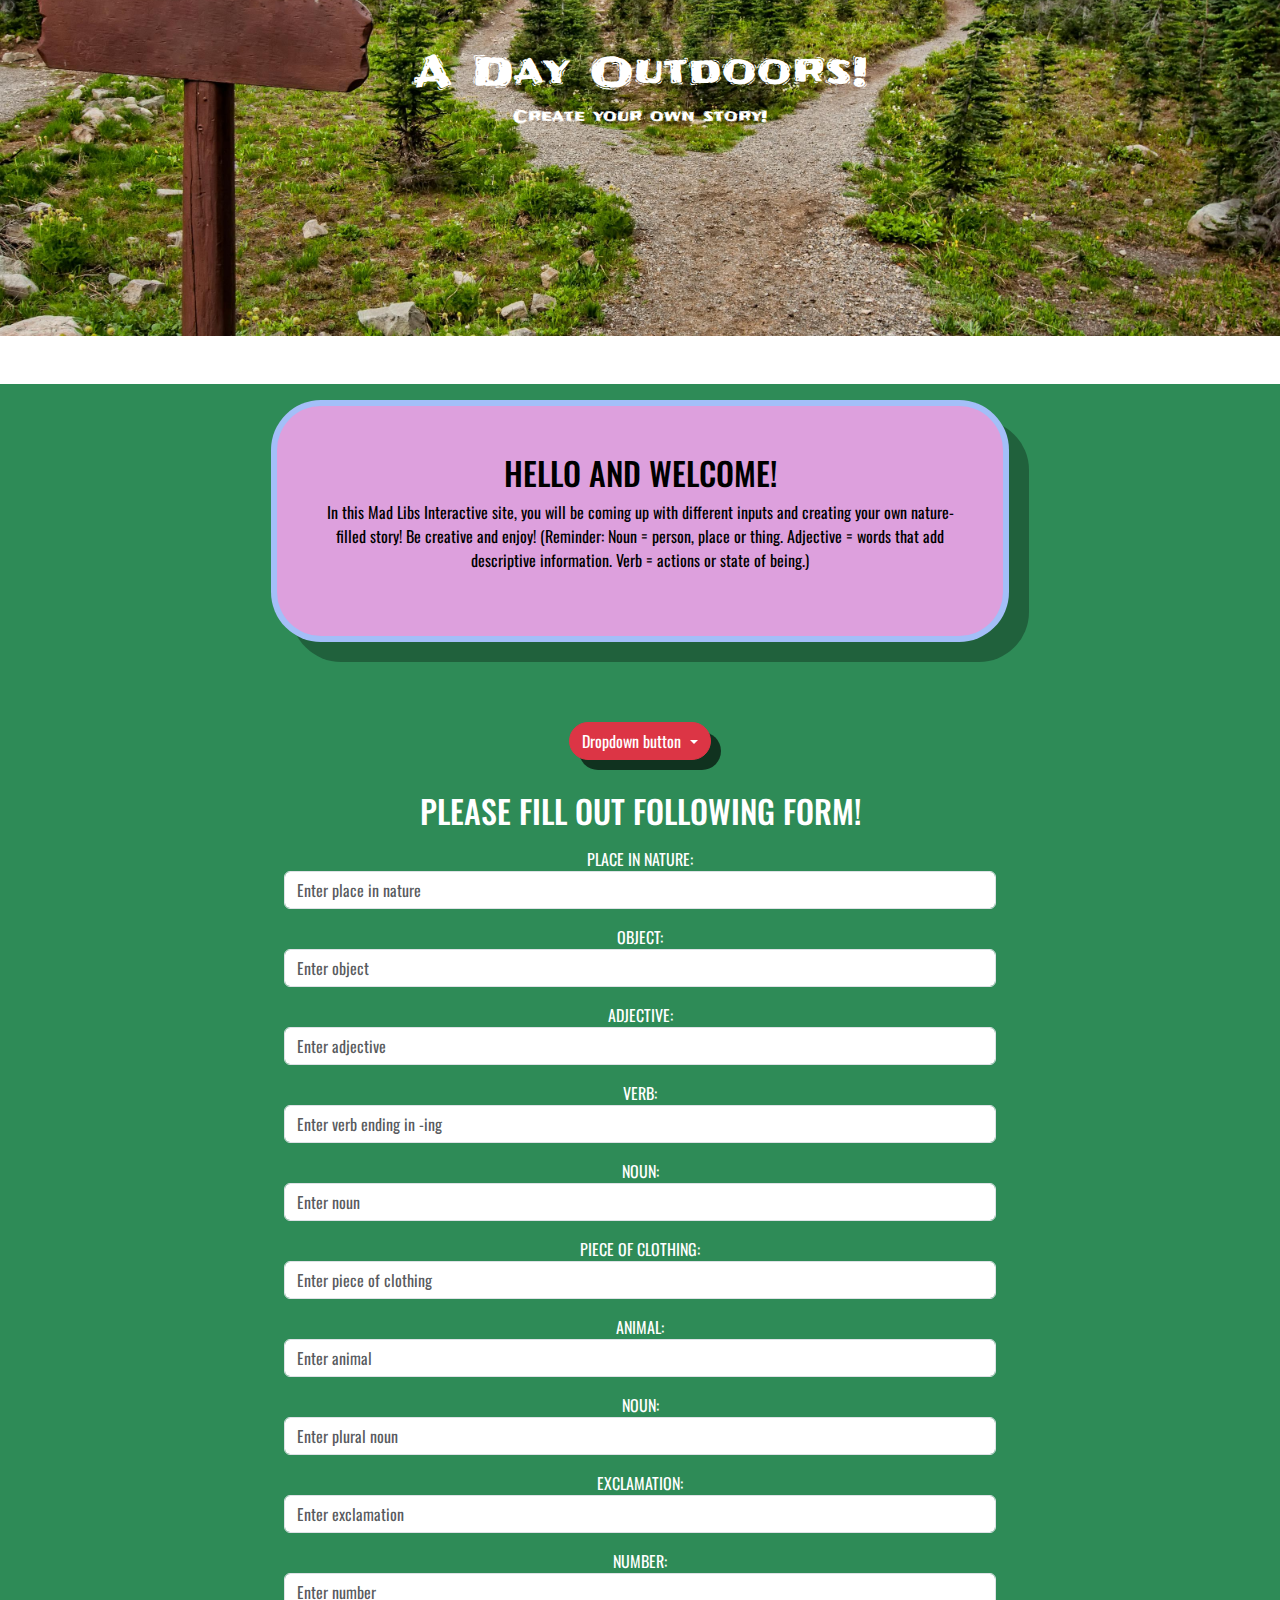
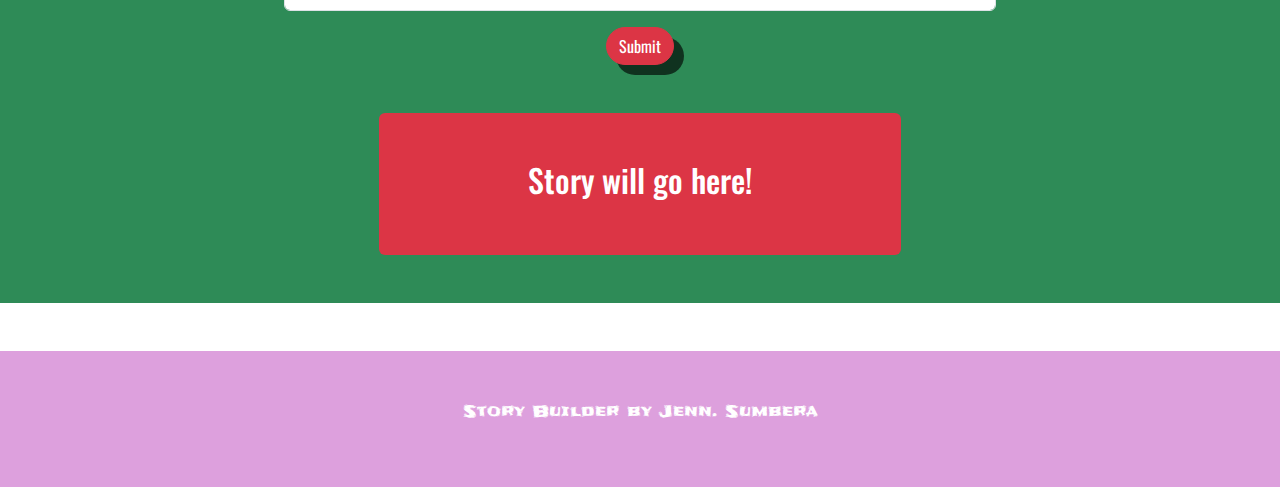
<file: index.html>
<!DOCTYPE html>
<html lang="en">

<head>
    <meta charset="UTF-8">
    <meta name="viewport" content="width=device-width, initial-scale=1.0">

    <style>
        @import url('https://fonts.googleapis.com/css2?family=Frijole&family=Oswald:wght@200..700&display=swap');
    </style>

    <!-- Latest compiled and minified CSS -->
    <link href="https://cdn.jsdelivr.net/npm/bootstrap@5.3.3/dist/css/bootstrap.min.css" rel="stylesheet">

    <!-- My CSS -->
    <link rel="stylesheet" href="css/madlibs.css">

    <!-- Latest compiled JavaScript -->
    <script src="https://cdn.jsdelivr.net/npm/bootstrap@5.3.3/dist/js/bootstrap.bundle.min.js"></script>


    <title>Mad Libs Story</title>

</head>

<body>

    <!-- Masthead-->
    <header class="bg-main text-center text-white">
        <div class="container">
            <div class="row">
                <div class="col-sm-12 pt-5">
                    <h1>A Day Outdoors!</h1>
                    <p>Create your own story!</p>
                </div>
            </div>
        </div>
    </header>

    <!--Main Body Content-->
    <section>
        <div class="container">
            <div class="row my-5 p-3 text-black text-center">
                <div class="col-sm-8 mx-auto p-5 formCol">
                    <h2 class="text-uppercase text-black">Hello and Welcome!</h2>
                    <p>In this Mad Libs Interactive site, you will be coming up with different inputs and creating your
                        own nature-filled story! Be creative and enjoy!
                        (Reminder: Noun = person, place or thing. Adjective = words that add descriptive information.
                        Verb = actions or state of being.) </p>
                </div>
            </div>

            <div class="dropdown text-center p-3">
                <button type="button" class="btn btn-danger dropdown-toggle" data-bs-toggle="dropdown">
                    Dropdown button
                </button>
                <ul class="dropdown-menu">
                    <li><a class="Introduction" href="#">Introduction</a></li>
                    <li><a class="story" href="#">Creative Story</a></li>
                    <li><a class="footer" href="#">Footer</a></li>
                </ul>
            </div>
        </div>

        <!-- Row for form-->

        <div class="container text-center">
            <div class="row text-uppercase text-white ">
                <div id="column1" class="col-sm-8 mx-auto">
                    <div class="container mt-3 text-center">
                        <h2>Please Fill Out Following Form! </h2>
                        <form action="javascript:formSubmit()">
                            <div class="mb-3 mt-3">
                                <label for="nature">place in nature:</label>
                                <input type="nature" class="form-control" id="nature"
                                    placeholder="Enter place in nature" name="nature">
                            </div>
                            <div class="mb-3">
                                <label for="object">object:</label>
                                <input type="object" class="form-control" id="object" placeholder="Enter object"
                                    name="object">
                            </div>
                            <div class="mb-3">
                                <label for="adjective">adjective:</label>
                                <input type="adjective" class="form-control" id="adjective"
                                    placeholder="Enter adjective" name="adjective">
                            </div>
                            <div class="mb-3">
                                <label for="verb">verb:</label>
                                <input type="verb" class="form-control" id="verb"
                                    placeholder="Enter verb ending in -ing" name="verb">
                            </div>
                            <div class="mb-3">
                                <label for="noun1">noun:</label>
                                <input type="noun1" class="form-control" id="noun1" placeholder="Enter noun"
                                    name="noun1">
                            </div>
                            <div class="mb-3">
                                <label for="clothing">piece of clothing:</label>
                                <input type="clothing" class="form-control" id="clothing"
                                    placeholder="Enter piece of clothing" name="clothing">
                            </div>
                            <div class="mb-3">
                                <label for="animal">animal:</label>
                                <input type="animal" class="form-control" id="animal" placeholder="Enter animal"
                                    name="animal">
                            </div>
                            <div class="mb-3">
                                <label for="noun">noun:</label>
                                <input type="noun" class="form-control" id="noun" placeholder="Enter plural noun"
                                    name="noun">
                            </div>
                            <div class="mb-3">
                                <label for="exclamation">exclamation:</label>
                                <input type="exclamation" class="form-control" id="exclamation"
                                    placeholder="Enter exclamation" name="exclamation">
                            </div>
                            <div class="mb-3">
                                <label for="number">number:</label>
                                <input type="number" class="form-control" id="number" placeholder="Enter number"
                                    name="number">
                            </div>

                            <button type="submit" class="btn btn-danger">Submit</button>
                        </form>
                    </div>
                </div>
            </div>

            <div class="row p-5">
                <div id="story" class="col-sm-6 mx-auto bg-danger p-5 rounded text-white">
                    <h2>Story will go here!</h2>
                </div>
            </div>
        </div>


    </section>

    <!--Footer-->
    <footer class="footer">
        <div class="container text-white text-center p-5 mt-5">
            <div class="row">
                <div class="col-sm-12 text-center">
                    <p>Story Builder by Jenn. Sumbera</p>
                </div>
            </div>
        </div>
    </footer>





    <!--custom JavaScript-->

    <script src="js/madlibs.js"></script>









</body>

</html>
</file>
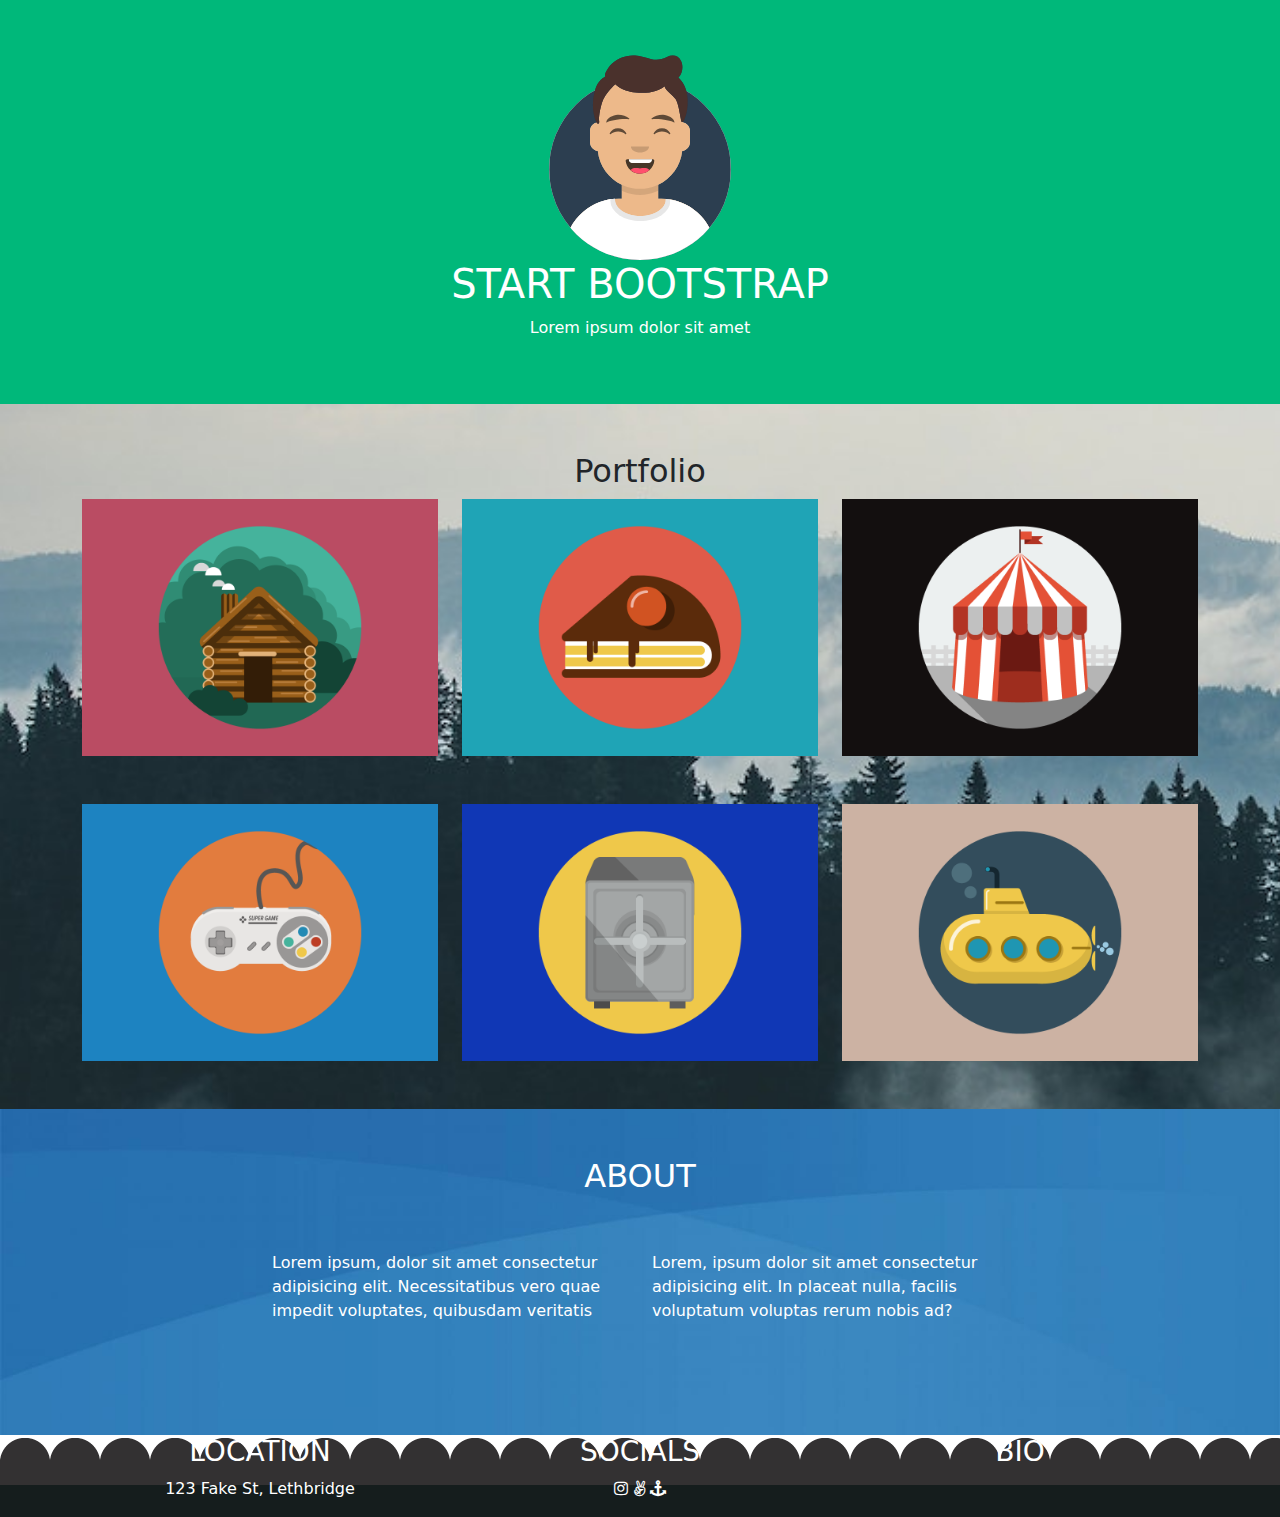
<file: 3intro.BS/index.html>
<!DOCTYPE html>
<html lang="en">

<head>
    <meta charset="UTF-8">
    <meta name="viewport" content="width=device-width, initial-scale=1.0">
    <title>Document</title>

    <!-- Latest compiled and minified CSS -->
    <link href="https://cdn.jsdelivr.net/npm/bootstrap@5.3.3/dist/css/bootstrap.min.css" rel="stylesheet">


    <!-- Latest compiled JavaScript -->
    <script src="https://cdn.jsdelivr.net/npm/bootstrap@5.3.3/dist/js/bootstrap.bundle.min.js"></script>

    <link rel="stylesheet" href="https://cdnjs.cloudflare.com/ajax/libs/font-awesome/4.7.0/css/font-awesome.min.css">

    <!--my custum CSS-->
    <link href="css/customLooks.css" rel="stylesheet">
</head>

<body>
    <!--header-->
    <header>
        <div class="container-fluid">
            <div class="row">
                <div class="col-sm-12 text-center text-white p-5">
                    <img src="bsImages/avatars.svg" alt="Avatar Spokesperson" width="200">
                    <h1 class="text-uppercase">Start Bootstrap</h1>
                    <p> Lorem ipsum dolor sit amet</p>
                </div> <!--end coloum-->
            </div> <!--end row-->
        </div> <!--end container-->
    </header>

    <!--portfolio section-->
    <section>
        <div class="container">
            <div class="row mt-5">
                <div class="col-sm-12 text-center">
                    <h2>Portfolio</h2>
                </div> <!--ends portfolio-->
            </div> <!--end row-->
            <div class="row">
                <!--left coloum-->
                <div class="col-sm-4">
                    <img class="img-fluid" src="bsImages/cabin.png" alt="cabin">
                </div>
                <!--middle column-->
                <div class="col-sm-4">
                    <img class="img-fluid" src="bsImages/cake.png" alt="cake">
                </div>
                <!--right coloumn-->
                <div class="col-sm-4">
                    <img class="img-fluid" src="bsImages/circus.png" alt="circus">
                </div>
            </div> <!--end 2nd row-->

            <div class="row my-5">
                <!--left coloum-->
                <div class="col-sm-4">
                    <img class="img-fluid" src="bsImages/game.png" alt="game control">
                </div>
                <!--middle column-->
                <div class="col-sm-4">
                    <img class="img-fluid" src="bsImages/safe.png" alt="safe">
                </div>
                <!--right coloumn-->
                <div class="col-sm-4">
                    <img class="img-fluid" src="bsImages/submarine.png" alt="submarine">
                </div> <!--end 3rd row-->
            </div> <!--end container-->
    </section>


    <!--About-->
    <section id="about">
        <div class="container text-white py-5">
            <div class="row">
                <div class="col-sm-12 text-center">
                    <h2>ABOUT</h2>
                </div> <!--ends column-->
            </div> <!--ends row 1-->
            <div class="row my-5">
                <div class="col-sm-4 offset-sm-2">
                    <p>Lorem ipsum, dolor sit amet consectetur adipisicing elit. Necessitatibus vero quae impedit
                        voluptates, quibusdam veritatis</p>
                </div> <!--end left column-->
                <div class="col-sm-4">
                    <p>Lorem, ipsum dolor sit amet consectetur adipisicing elit. In placeat nulla, facilis voluptatum
                        voluptas rerum nobis ad?</p>
                </div> <!--end right column-->
            </div> <!--ends row 2-->
        </div> <!--ends container-->
    </section>

    <!--Footer-->
    <footer>
        <div class="container text-center text-white">
            <div class="row">
                <div class="col-sm-4">
                    <h3>LOCATION</h3>
                    <p>123 Fake St, Lethbridge</p>
                </div> <!--left column-->
                <div class="col-sm-4">
                    <h3>SOCIALS</h3>
                    <i class="fa fa-instagram"></i>
                    <i class="fa fa-angellist"></i>
                    <i class="fa fa-anchor"></i>
                </div> <!--middle coloumn-->
                <div class="col-sm-4">
                    <h3>BIO</h3>
                </div> <!--ends right column-->



            </div> <!--ends row-->
        </div> <!--end container-->
    </footer>




</body>

</html>
</file>
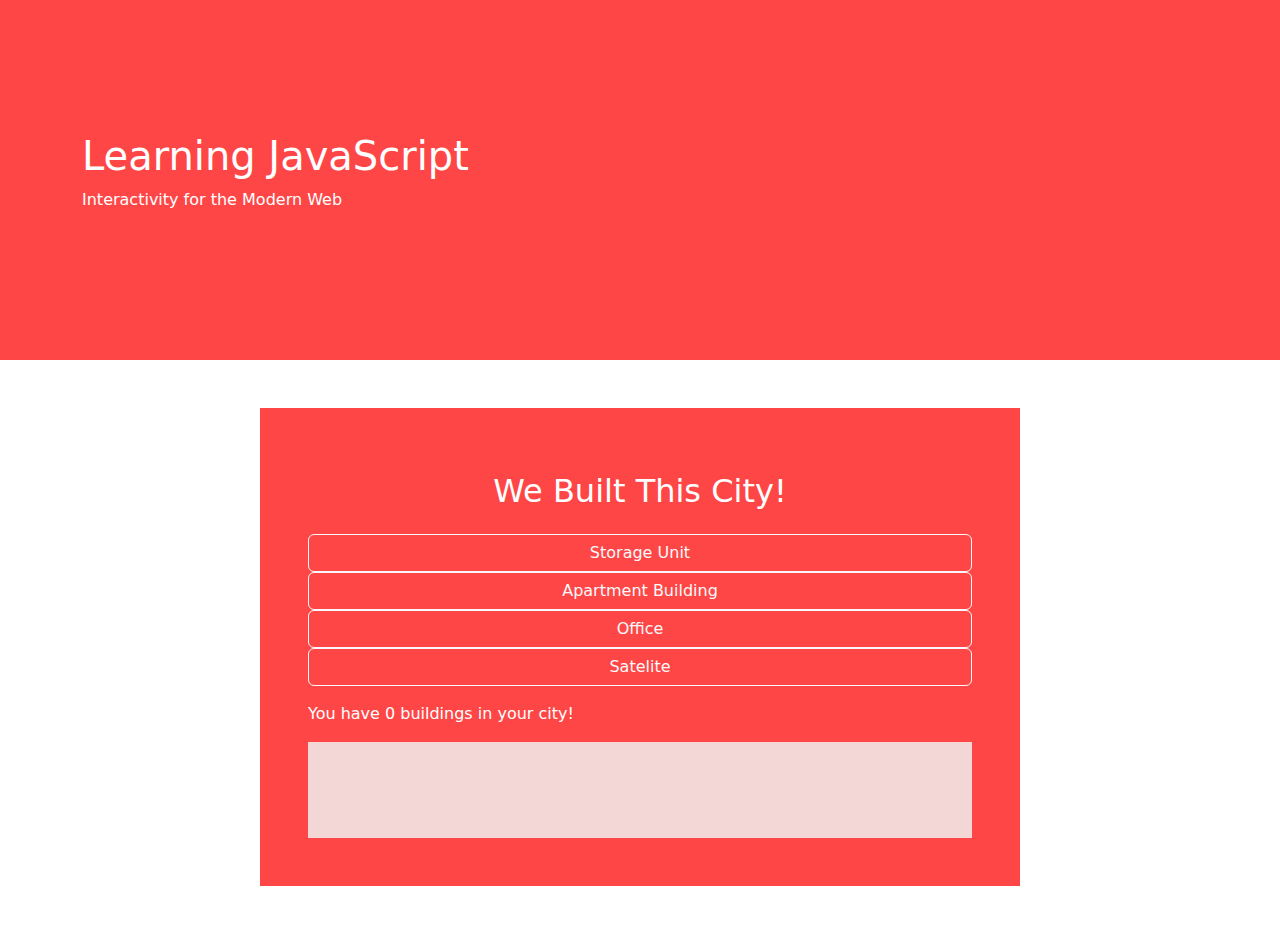
<file: buttonClickCity/index.html>
<!DOCTYPE html>
<html lang="en">

<head>
    <meta charset="UTF-8">
    <meta http-equiv="X-UA-Compatible" content="IE=edge">
    <meta name="viewport" content="width=device-width, initial-scale=1.0">

    <title>Intro to Javascript</title>

    <!-- Latest compiled and minified CSS -->
    <link href="https://cdn.jsdelivr.net/npm/bootstrap@5.3.3/dist/css/bootstrap.min.css" rel="stylesheet">

    <!-- My CSS -->
    <link rel="stylesheet" href="css/build.css">

    <!-- Latest compiled JavaScript -->
    <script src="https://cdn.jsdelivr.net/npm/bootstrap@5.3.3/dist/js/bootstrap.bundle.min.js"></script>

</head>

<body>

    <!----------------------------- Header -------------------------------------------->
    <header class="bg-main">
        <div class="container">
            <div class="row align-items-center customHeight">
                <div class="col-sm-6 text-white">
                    <h1>Learning JavaScript</h1>
                    <p>Interactivity for the Modern Web</p>
                </div>
            </div>
        </div>
    </header>

    <section>
        <div class="container py-5">
            <div class="row">
                <div id="column1" class="col-sm-8 mx-auto bg-main p-5 text-white">
                    <!---------------------The column where things will change!----------------------->
                    <h2 class="text-center py-3">We Built This City!</h2>

                    <!-- Form with only a button that will call a Javascript function -->
                     <form action="javascript:storageBuild();">
                        <div class="d-grid">
  <button type="submit" class="btn btn-outline-light
   btn-block">Storage Unit</button>
</div>
                     </form>

                    <!-- Form with only a button that will call a different Javascript function -->
                     <form action="javascript:apartBuild();">
                        <div class="d-grid">
                         <button type="submit" class="btn btn-outline-light
   btn-block">Apartment Building</button>

</div>
                     </form>

                    <!-- Form with only a button that will call a third Javascript function -->
                     <form action="javascript:officeBuild();">
                        <div class="d-grid">
                         <button type="submit" class="btn btn-outline-light
   btn-block">Office</button>

</div>
                     </form>
<!--Fourth Button-->

<form action="javascript:SateliteDish();">
                        <div class="d-grid">
                         <button type="submit" class="btn btn-outline-light
   btn-block">Satelite</button>

</div>
                     </form>






                    <!-- Div that will display a message about how many buildings the user put into the city -->
                    <div id="city" class="my-3"> </div>

                    <!-- Div that will display the buildings the user put into the city -->
                    <div id="cityGraphic" class="bg_city p-5"></div>

                </div>

            </div>
        </div>
    </section>


    <!---------------------Your Custom Javascript----------------------->

<script src="js/build.js"></script>

</body>

</html>
</file>
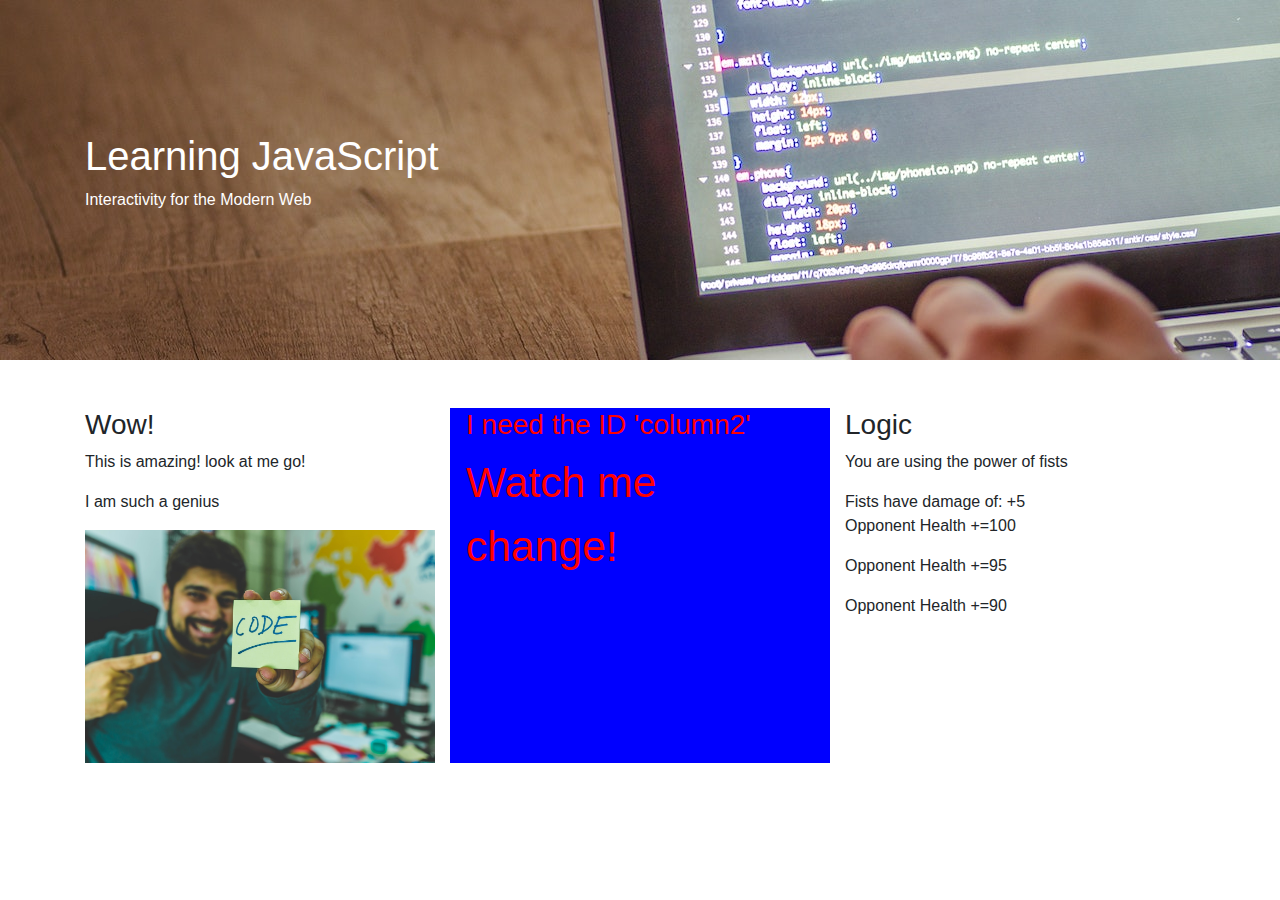
<file: jsIntroFiles/index.html>
<!DOCTYPE html>
<html lang="en">
<head>
    <meta charset="UTF-8">
    <meta http-equiv="X-UA-Compatible" content="IE=edge">
    <meta name="viewport" content="width=device-width, initial-scale=1.0">

    <title>Intro to Javascript</title>

    <!-- Latest compiled and minified CSS -->
    <link rel="stylesheet" href="https://cdn.jsdelivr.net/npm/bootstrap@4.6.1/dist/css/bootstrap.min.css">

    <!-- My CSS -->
    <link rel="stylesheet" href="css/introJsStyle.css">

    <!-- jQuery library -->
    <script src="https://cdn.jsdelivr.net/npm/jquery@3.6.0/dist/jquery.slim.min.js"></script>

    <!-- Popper JS -->
    <script src="https://cdn.jsdelivr.net/npm/popper.js@1.16.1/dist/umd/popper.min.js"></script>

    <!-- Latest compiled JavaScript -->
    <script src="https://cdn.jsdelivr.net/npm/bootstrap@4.6.1/dist/js/bootstrap.bundle.min.js"></script> 
    
</head>
<body>


    <header>
        <div class="container">
            <div class="row align-items-center customHeight">
                <div class="col-sm-6 text-white">
                    <h1>Learning JavaScript</h1>
                    <p>Interactivity for the Modern Web</p>
                </div>
            </div>
        </div>
    </header>

    <section>
        <div class="container py-5">
            <div class="row">
                <div id="column1" class="col-sm-4">
                    <!---------------------The first column of content we will change!----------------------->
                    <h3>ID is 'column1'</h3>
                    <p>Watch me change!</p>
                </div>
                <div id="column2" class= "col-sm-4 px-3">
                    <!---------------------The second column of content we will change!----------------------->
                    <h3>I need the ID 'column2'</h3>
                    <p>Watch me change!</p>

                </div>
                <div id="column3" class="col-sm-4">
                    <!---------------------The third column of content we will change!----------------------->
                    <h3>Logic</h3>

                </div>
            </div>
        </div>
    </section>
    

    <!---------------------Your Custom Javascript----------------------->
<script src="js/intro.js"></script>
    
   
</body>
</html>
</file>
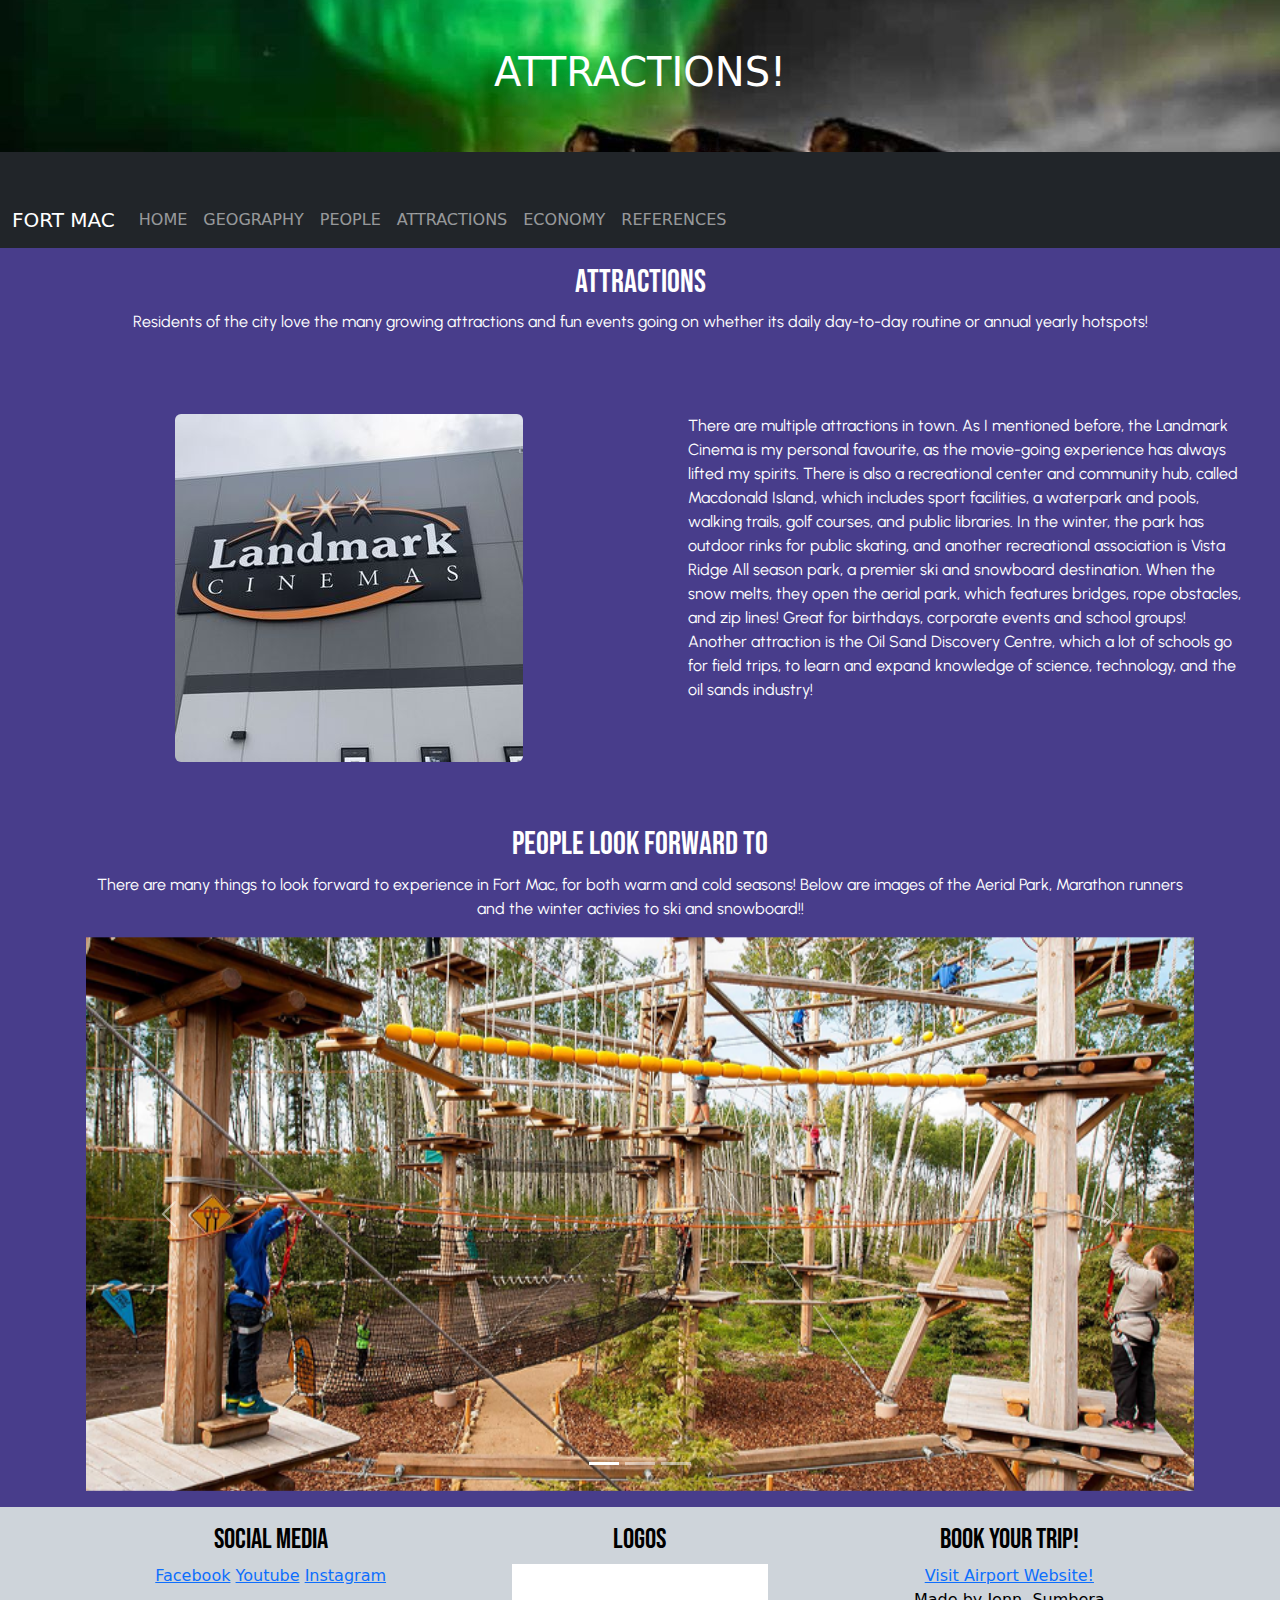
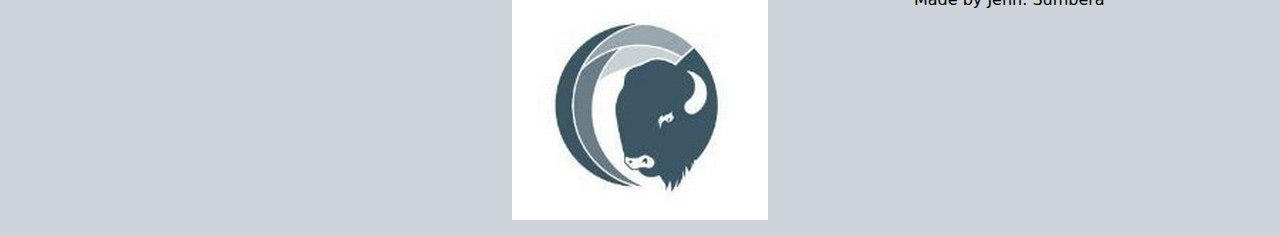
<file: attractions.html>
<!DOCTYPE html>
<html lang="en">
<head>
    <meta charset="UTF-8">
    <meta name="viewport" content="width=device-width, initial-scale=1.0">
    <title>Fort McMurray</title>

<style>
@import url('https://fonts.googleapis.com/css2?family=Bebas+Neue&family=Urbanist:ital,wght@0,100..900;1,100..900&display=swap');
</style>

    <link href="https://cdn.jsdelivr.net/npm/bootstrap@5.3.3/dist/css/bootstrap.min.css" rel="stylesheet">
 

    <link href="css/hometown.css" rel="stylesheet">


    <script src="https://cdn.jsdelivr.net/npm/bootstrap@5.3.3/dist/js/bootstrap.bundle.min.js"></script>

    <link rel="icon" href="images/regionallogo.jpg" />
</head>

<body>
    <header class="bg-danger py-5">
        <div class="container text-center text-white">
            <div class="row">
                <div class="col-sm-12">
                    <h1>ATTRACTIONS!</h1>

                </div> <!--ends column-->
            </div> <!--ends row-->
        </div> <!--ends container-->
    </header>

    <!--navbar-->
    <nav class="navbar navbar-expand-sm bg-dark navbar-dark sticky-top">
  ...
</nav>
<nav class="navbar navbar-expand-sm bg-dark navbar-dark">
  <div class="container-fluid">
    <a class="navbar-brand" href="index.html">FORT MAC</a>
    <button class="navbar-toggler" type="button" data-bs-toggle="collapse" data-bs-target="#collapsibleNavbar">
      <span class="navbar-toggler-icon"></span>
    </button>
    <div class="collapse navbar-collapse" id="collapsibleNavbar">
      <ul class="navbar-nav">
        <li class="nav-item">
          <a class="nav-link" href="index.html">HOME</a>
        </li>
        <li class="nav-item">
          <a class="nav-link" href="geo.html">GEOGRAPHY</a>
        </li>
        <li class="nav-item">
          <a class="nav-link" href="people.html">PEOPLE</a>
        </li>
        <li class="nav-item">
          <a class="nav-link" href="attractions.html">ATTRACTIONS</a>
        </li>
         <li class="nav-item">
          <a class="nav-link" href="economy.html">ECONOMY</a>
        </li>
         <li class="nav-item">
          <a class="nav-link" href="references.html">REFERENCES</a>
        </li>
      </ul>
    </div>
  </div>
</nav>

<section>
 <div class="container text-center text-white">
<div class="row p-3">
<div class="col-sm-12">
<h2>Attractions</h2>
<p>Residents of the city love the many growing attractions and fun events going on whether its daily day-to-day routine or annual yearly hotspots! </p>

<!--ends column-->
</div>
  <!--ends row-->
</div>
  <!--ends container-->
 </div>

<div class="row">
<div class="col-md-6 p-5">
<img class="img-fluid rounded offset-3" src="images/cinemas.jpg" alt="">
</div>

<div class="col-md-6 p-5 text-white">
<p>There are multiple attractions in town. As I mentioned before, the Landmark Cinema is my personal favourite, as the movie-going experience has always lifted my spirits. There is also a recreational center and community hub, called Macdonald Island, which includes sport facilities, a waterpark and pools, walking trails, golf courses, and public libraries. In the winter, the park has outdoor rinks for public skating, and another recreational association is Vista Ridge All season park, a premier ski and snowboard destination. When the snow melts, they open the aerial park, which features bridges, rope obstacles, and zip lines! Great for birthdays, corporate events and school groups! Another attraction is the Oil Sand Discovery Centre, which a lot of schools go for field trips, to learn and expand knowledge of science, technology, and the oil sands industry!  </p>
</div>
<!--ends row-->
</div>

<!--2nd section-->
</section>


<section>
<div class="container text-center text-white">
<div class="row">
  <div class="col-sm-12 p-3">
<h2>People Look Forward To</h2>
<p>There are many things to look forward to experience in Fort Mac, for both warm and cold seasons! Below are images of the Aerial Park, Marathon runners and the winter activies to ski and snowboard!!</p>

<!-- Carousel -->
<div id="demo" class="carousel slide" data-bs-ride="carousel">

  <!-- Indicators/dots -->
  <div class="carousel-indicators">
    <button type="button" data-bs-target="#demo" data-bs-slide-to="0" class="active"></button>
    <button type="button" data-bs-target="#demo" data-bs-slide-to="1"></button>
    <button type="button" data-bs-target="#demo" data-bs-slide-to="2"></button>
  </div>

  <!-- The slideshow/carousel -->
  <div class="carousel-inner">
    <div class="carousel-item active">
      <img src="images/aerial-park.img" alt="Aerial park" class="d-block w-100">
   </div>
    <div class="carousel-item">
      <img src="images/marathon.webp" alt="Marathon" class="d-block w-100">
    </div>
    <div class="carousel-item">
      <img src="images/terrain-park-img.jpg" alt="Winter Activity" class="d-block w-100">
    </div>
  </div>

  <!-- Left and right controls/icons -->
  <button class="carousel-control-prev" type="button" data-bs-target="#demo" data-bs-slide="prev">
    <span class="carousel-control-prev-icon"></span>
  </button>
  <button class="carousel-control-next" type="button" data-bs-target="#demo" data-bs-slide="next">
    <span class="carousel-control-next-icon"></span>
  </button>
</div>

    <!--ends column-->
  </div>
<!--ends row-->
</div>
  <!--end container-->
</div>

</section>


<!--footer-->

<footer class="bg-dark-subtle text-black text-center">
<div class="container">
<div class="row p-3">
<div class="col-sm-4">
<h3>Social Media</h3>
<a href="https://www.facebook.com/ExploreFortMcMurrayWoodBuffalo/">Facebook</a>
<a href="https://www.youtube.com/channel/UCrSBpYGyhSJZNaOAxaQXReg">Youtube</a>
<a href="https://www.instagram.com/explorefmwb/">Instagram</a>
</div>
<div class="col-sm-4">
  <h3>Logos</h3>
  <img class="img-fluid" src="images/regionallogo.jpg">
</div>
<div class="col-sm-4">
<h3>Book your trip!</h3>
<a href="https://flyymm.com/">Visit Airport Website!</a>
<p>Made by Jenn. Sumbera</p>
</div>
  <!--ends row-->
</div>
<!--ends container-->
</div>



</footer>







</body>
</html>
</file>
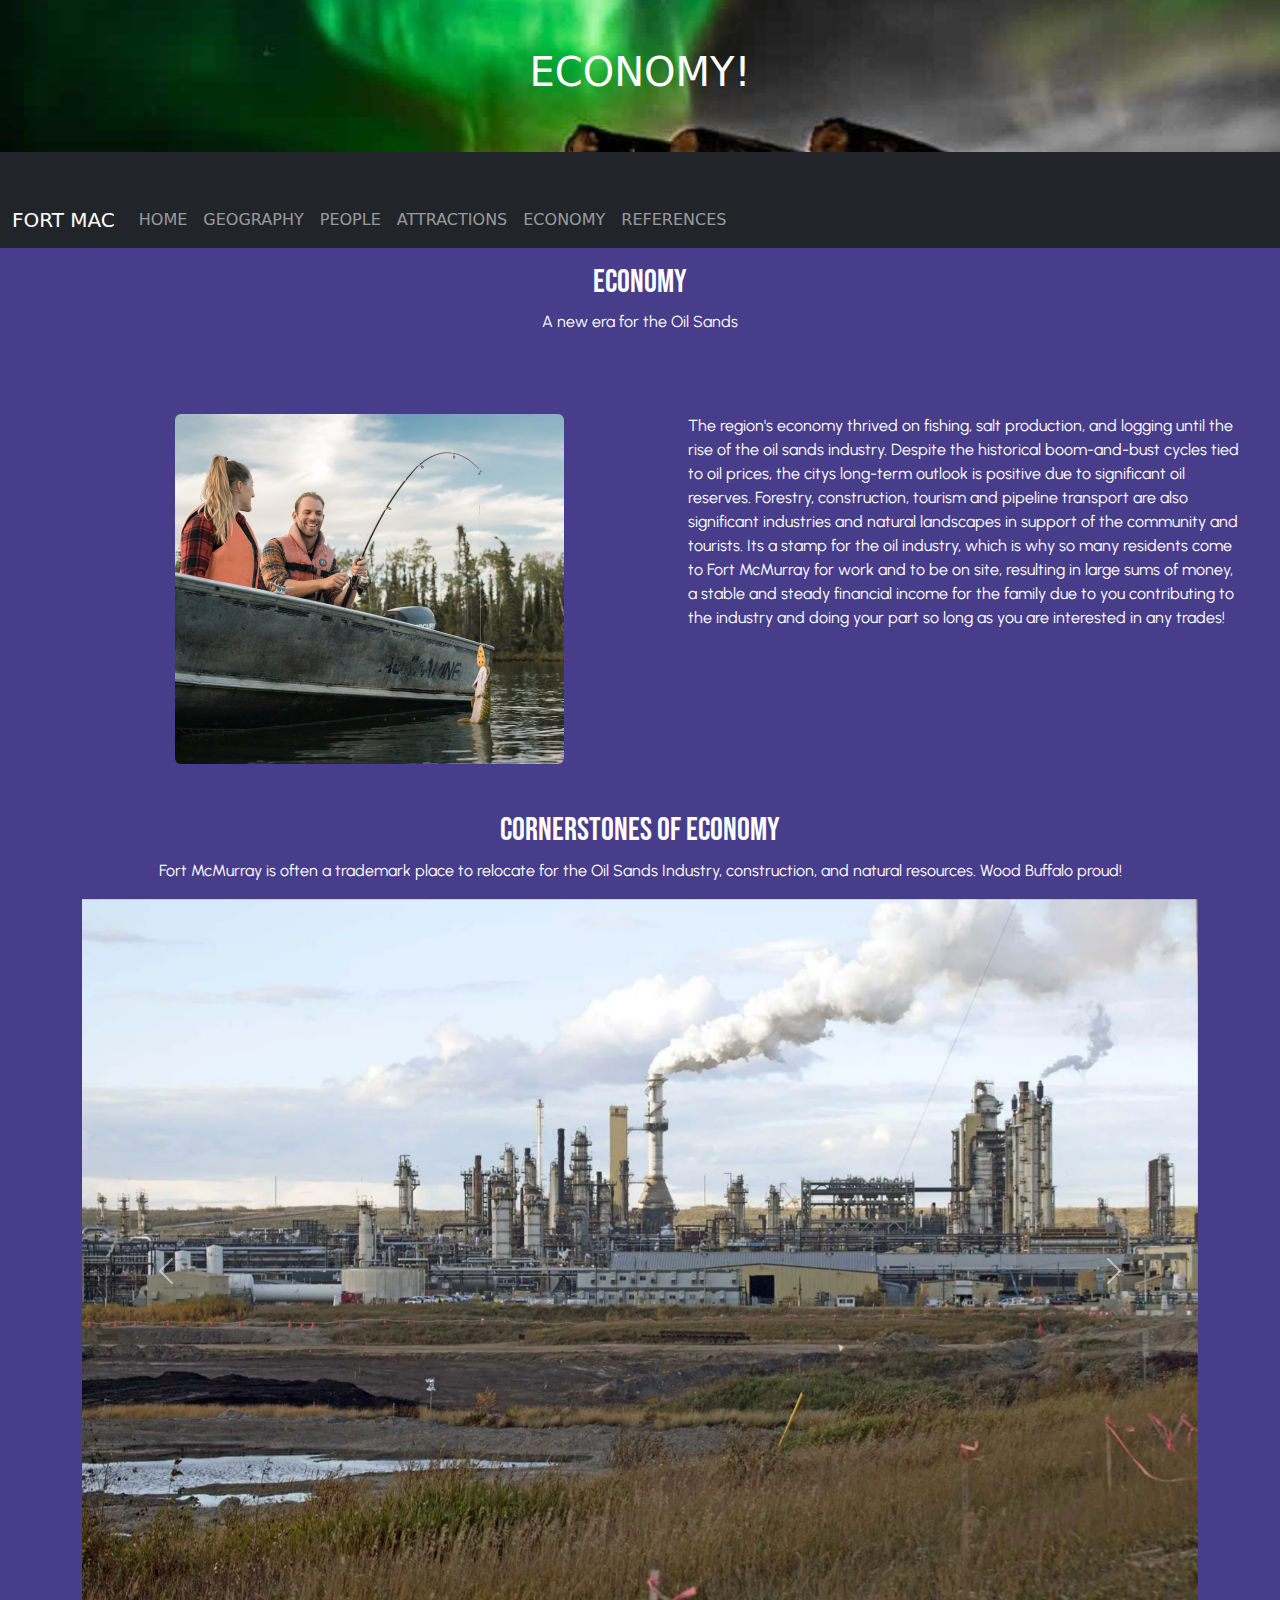
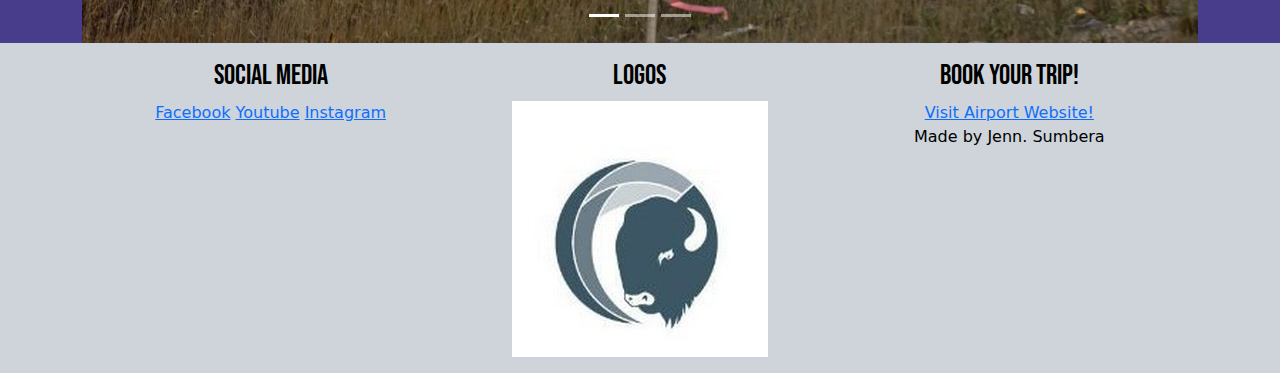
<file: economy.html>
<!DOCTYPE html>
<html lang="en">
<head>
    <meta charset="UTF-8">
    <meta name="viewport" content="width=device-width, initial-scale=1.0">
    <title>Fort McMurray</title>

<style>
@import url('https://fonts.googleapis.com/css2?family=Bebas+Neue&family=Urbanist:ital,wght@0,100..900;1,100..900&display=swap');
</style>

    <link href="https://cdn.jsdelivr.net/npm/bootstrap@5.3.3/dist/css/bootstrap.min.css" rel="stylesheet">
 

    <link href="css/hometown.css" rel="stylesheet">


    <script src="https://cdn.jsdelivr.net/npm/bootstrap@5.3.3/dist/js/bootstrap.bundle.min.js"></script>

    <link rel="icon" href="images/regionallogo.jpg" />
</head>

<body>
    <header class="bg-danger py-5">
        <div class="container text-center text-white">
            <div class="row">
                <div class="col-sm-12">
                    <h1>ECONOMY!</h1>

                </div> <!--ends column-->
            </div> <!--ends row-->
        </div> <!--ends container-->
    </header>

    <!--navbar-->
    <nav class="navbar navbar-expand-sm bg-dark navbar-dark sticky-top">
  ...
</nav>
<nav class="navbar navbar-expand-sm bg-dark navbar-dark">
  <div class="container-fluid">
    <a class="navbar-brand" href="index.html">FORT MAC</a>
    <button class="navbar-toggler" type="button" data-bs-toggle="collapse" data-bs-target="#collapsibleNavbar">
      <span class="navbar-toggler-icon"></span>
    </button>
    <div class="collapse navbar-collapse" id="collapsibleNavbar">
      <ul class="navbar-nav">
        <li class="nav-item">
          <a class="nav-link" href="index.html">HOME</a>
        </li>
        <li class="nav-item">
          <a class="nav-link" href="geo.html">GEOGRAPHY</a>
        </li>
        <li class="nav-item">
          <a class="nav-link" href="people.html">PEOPLE</a>
        </li>
        <li class="nav-item">
          <a class="nav-link" href="attractions.html">ATTRACTIONS</a>
        </li>
         <li class="nav-item">
          <a class="nav-link" href="economy.html">ECONOMY</a>
        </li>
         <li class="nav-item">
          <a class="nav-link" href="references.html">REFERENCES</a>
        </li>
      </ul>
    </div>
  </div>
</nav>

<section>
 <div class="container text-center text-white">
<div class="row p-3">
<div class="col-sm-12">
<h2>Economy</h2>
<p>A new era for the Oil Sands</p>

<!--ends column-->
</div>
  <!--ends row-->
</div>
  <!--ends container-->
 </div>

<div class="row">
<div class="col-md-6 p-5">
<img class="img-fluid rounded offset-3" src="images/fishing-hunting.png" alt="">
</div>

<div class="col-md-6 p-5 text-white">
<p> The region's economy thrived on fishing, salt production, and logging until the rise of the oil sands industry. Despite the historical boom-and-bust cycles tied to oil prices, the citys long-term outlook is positive due to significant oil reserves. Forestry, construction, tourism and pipeline transport are also significant industries and natural landscapes in support of the community and tourists. Its a stamp for the oil industry, which is why so many residents come to Fort McMurray for work and to be on site, resulting in large sums of money, a stable and steady financial income for the family due to you contributing to the industry and doing your part so long as you are interested in any trades! </p>
</div>
<!--ends row-->
</div>

<!--2nd section-->
</section>


<section>
<div class="container text-center text-white">
<div class="row">
  <div class="col-sm-12">
<h2>Cornerstones of Economy</h2>
<p>Fort McMurray is often a trademark place to relocate for the Oil Sands Industry, construction, and natural resources. Wood Buffalo proud!</p>

<!-- Carousel -->
<div id="demo" class="carousel slide" data-bs-ride="carousel">

  <!-- Indicators/dots -->
  <div class="carousel-indicators">
    <button type="button" data-bs-target="#demo" data-bs-slide-to="0" class="active"></button>
    <button type="button" data-bs-target="#demo" data-bs-slide-to="1"></button>
    <button type="button" data-bs-target="#demo" data-bs-slide-to="2"></button>
  </div>

  <!-- The slideshow/carousel -->
  <div class="carousel-inner">
    <div class="carousel-item active">
      <img src="images/economy.webp" alt="Pipes" class="d-block w-100">
   </div>
    <div class="carousel-item">
      <img src="images/jobs.jpg" alt="Jobs and skylight" class="d-block w-100">
    </div>
    <div class="carousel-item">
      <img src="images/fortmacsign.jpg" alt="Fort Mac Sign" class="d-block w-100">
    </div>
  </div>

  <!-- Left and right controls/icons -->
  <button class="carousel-control-prev" type="button" data-bs-target="#demo" data-bs-slide="prev">
    <span class="carousel-control-prev-icon"></span>
  </button>
  <button class="carousel-control-next" type="button" data-bs-target="#demo" data-bs-slide="next">
    <span class="carousel-control-next-icon"></span>
  </button>
</div>

    <!--ends column-->
  </div>
<!--ends row-->
</div>
  <!--end container-->
</div>

</section>


<!--footer-->

<footer class="bg-dark-subtle text-black text-center">
<div class="container">
<div class="row p-3">
<div class="col-sm-4">
<h3>Social Media</h3>
<a href="https://www.facebook.com/ExploreFortMcMurrayWoodBuffalo/">Facebook</a>
<a href="https://www.youtube.com/channel/UCrSBpYGyhSJZNaOAxaQXReg">Youtube</a>
<a href="https://www.instagram.com/explorefmwb/">Instagram</a>
</div>
<div class="col-sm-4">
  <h3>Logos</h3>
  <img class="img-fluid" src="images/regionallogo.jpg">
</div>
<div class="col-sm-4">
<h3>Book your trip!</h3>
<a href="https://flyymm.com/">Visit Airport Website!</a>
<p>Made by Jenn. Sumbera</p>
</div>
  <!--ends row-->
</div>
<!--ends container-->
</div>



</footer>







</body>
</html>
</file>
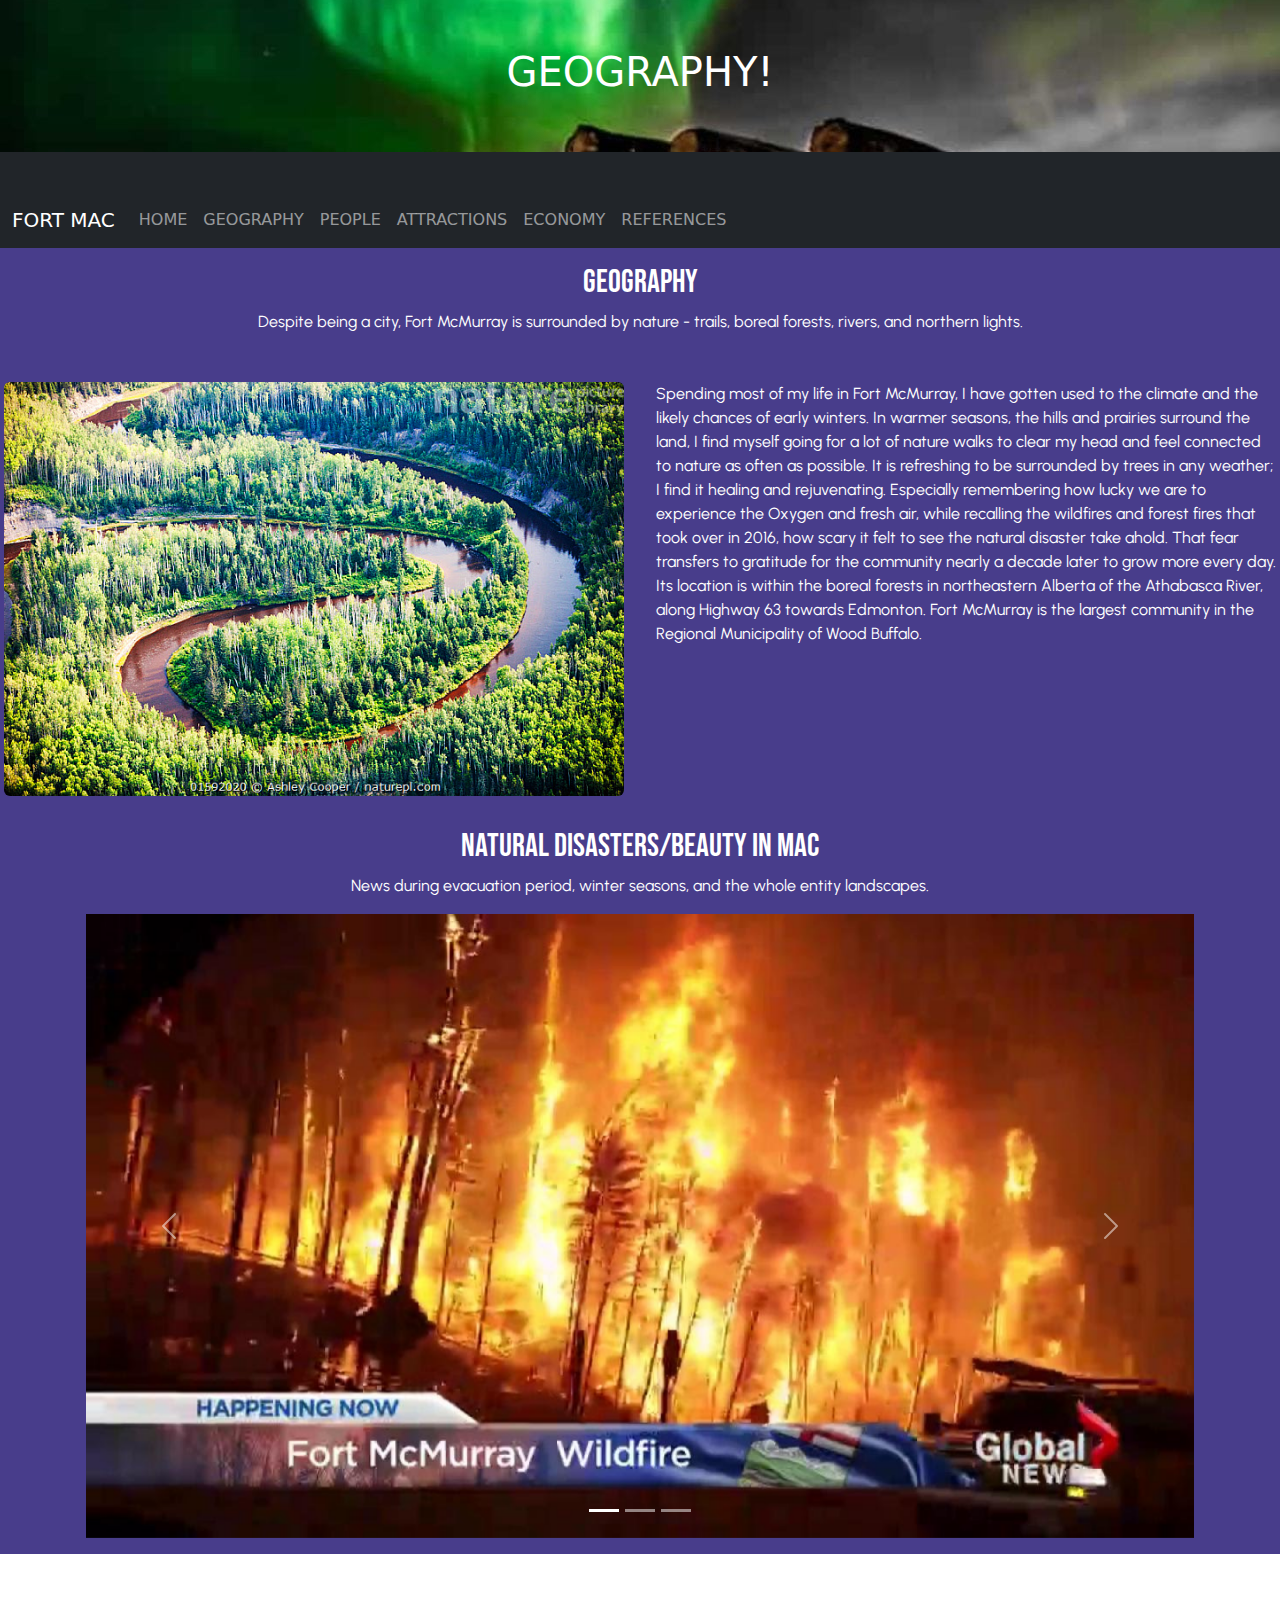
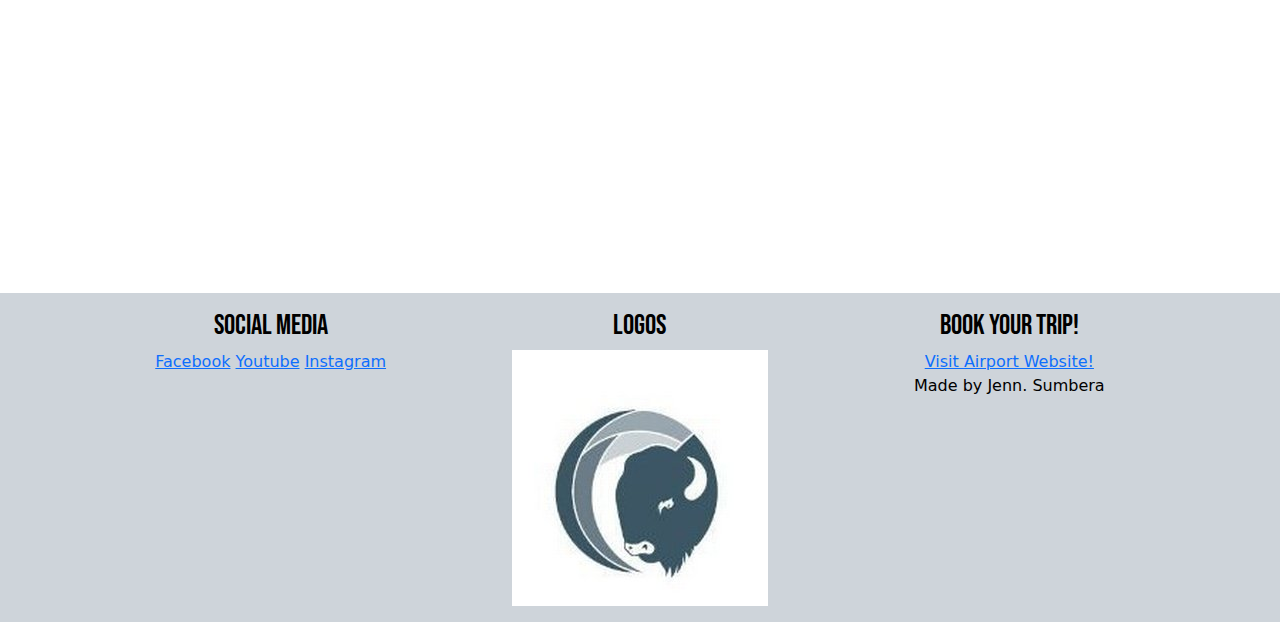
<file: geo.html>
<!DOCTYPE html>
<html lang="en">
<head>
    <meta charset="UTF-8">
    <meta name="viewport" content="width=device-width, initial-scale=1.0">
    <title>Fort McMurray</title>

<style>
@import url('https://fonts.googleapis.com/css2?family=Bebas+Neue&family=Urbanist:ital,wght@0,100..900;1,100..900&display=swap');
</style>

    <link href="https://cdn.jsdelivr.net/npm/bootstrap@5.3.3/dist/css/bootstrap.min.css" rel="stylesheet">
 

    <link href="css/hometown.css" rel="stylesheet">


    <script src="https://cdn.jsdelivr.net/npm/bootstrap@5.3.3/dist/js/bootstrap.bundle.min.js"></script>

    <link rel="icon" href="images/regionallogo.jpg" />
</head>

<body>
    <header class="bg-danger py-5">
        <div class="container text-center text-white">
            <div class="row">
                <div class="col-sm-12">
                    <h1>GEOGRAPHY!</h1>

                </div> <!--ends column-->
            </div> <!--ends row-->
        </div> <!--ends container-->
    </header>

    <!--navbar-->
    <nav class="navbar navbar-expand-sm bg-dark navbar-dark sticky-top">
  ...
</nav>
<nav class="navbar navbar-expand-sm bg-dark navbar-dark">
  <div class="container-fluid">
    <a class="navbar-brand" href="index.html">FORT MAC</a>
    <button class="navbar-toggler" type="button" data-bs-toggle="collapse" data-bs-target="#collapsibleNavbar">
      <span class="navbar-toggler-icon"></span>
    </button>
    <div class="collapse navbar-collapse" id="collapsibleNavbar">
      <ul class="navbar-nav">
        <li class="nav-item">
          <a class="nav-link" href="index.html">HOME</a>
        </li>
        <li class="nav-item">
          <a class="nav-link" href="geo.html">GEOGRAPHY</a>
        </li>
        <li class="nav-item">
          <a class="nav-link" href="people.html">PEOPLE</a>
        </li>
        <li class="nav-item">
          <a class="nav-link" href="attractions.html">ATTRACTIONS</a>
        </li>
         <li class="nav-item">
          <a class="nav-link" href="economy.html">ECONOMY</a>
        </li>
         <li class="nav-item">
          <a class="nav-link" href="references.html">REFERENCES</a>
        </li>
      </ul>
    </div>
  </div>
</nav>

<section>
 <div class="container text-center text-white">
<div class="row p-3">
<div class="col-sm-12">
<h2>Geography</h2>
<p>Despite being a city, Fort McMurray is surrounded by nature - trails, boreal forests, rivers, and northern lights.</p>

<!--ends column-->
</div>
  <!--ends row-->
</div>
  <!--ends container-->
 </div>

<div class="row">
<div class="col-md-6 p-3">
<img class="img-fluid rounded" src="images/forests.jpg" alt="">
</div>

<div class="col-md-6 p-3 text-white">
<p>Spending most of my life in Fort McMurray, I have gotten used to the climate and the likely chances of early winters. In warmer seasons, the hills and prairies surround the land, I find myself going for a lot of nature walks to clear my head and feel connected to nature as often as possible. It is refreshing to be surrounded by trees in any weather; I find it healing and rejuvenating. Especially remembering how lucky we are to experience the Oxygen and fresh air, while recalling the wildfires and forest fires that took over in 2016, how scary it felt to see the natural disaster take ahold. That fear transfers to gratitude for the community nearly a decade later to grow more every day. Its location is within the boreal forests in northeastern Alberta of the Athabasca River, along Highway 63 towards Edmonton. Fort McMurray is the largest community in the Regional Municipality of Wood Buffalo. </p>
</div>
<!--ends row-->
</div>

<!--2nd section-->
</section>


<section>
<div class="container text-center text-white">
<div class="row">
  <div class="col-sm-12 p-3">
<h2>Natural Disasters/Beauty in Mac</h2>
<p>News during evacuation period, winter seasons, and the whole entity landscapes.</p>

<!-- Carousel -->
<div id="demo" class="carousel slide" data-bs-ride="carousel">

  <!-- Indicators/dots -->
  <div class="carousel-indicators">
    <button type="button" data-bs-target="#demo" data-bs-slide-to="0" class="active"></button>
    <button type="button" data-bs-target="#demo" data-bs-slide-to="1"></button>
    <button type="button" data-bs-target="#demo" data-bs-slide-to="2"></button>
  </div>

  <!-- The slideshow/carousel -->
  <div class="carousel-inner">
    <div class="carousel-item active">
      <img src="images/wildfire1.jpg" alt="Wildfire" class="d-block w-100">
   </div>
    <div class="carousel-item">
      <img src="images/Fort_mcmurray_aerial.jpg" alt="View" class="d-block w-100">
    </div>
    <div class="carousel-item">
      <img src="images/winter.jpg" alt="Winter" class="d-block w-100">
    </div>
  </div>

  <!-- Left and right controls/icons -->
  <button class="carousel-control-prev" type="button" data-bs-target="#demo" data-bs-slide="prev">
    <span class="carousel-control-prev-icon"></span>
  </button>
  <button class="carousel-control-next" type="button" data-bs-target="#demo" data-bs-slide="next">
    <span class="carousel-control-next-icon"></span>
  </button>
</div>

    <!--ends column-->
  </div>
<!--ends row-->
</div>
  <!--end container-->
</div>

</section>

<div class="container">
<div class="row offset-3">
  <div class="col-sm-6 p-3">
<iframe src="https://www.google.com/maps/embed?pb=!1m18!1m12!1m3!1d280409.0519290153!2d-111.67673110209792!3d56.69665948020029!2m3!1f0!2f0!3f0!3m2!1i1024!2i768!4f13.1!3m3!1m2!1s0x53b03aeeff1a4459%3A0x5c8133330dca74b7!2sFort%20McMurray%2C%20AB!5e0!3m2!1sen!2sca!4v1763365679116!5m2!1sen!2sca" width="400" height="300" style="border:0;" allowfullscreen="" loading="lazy" referrerpolicy="no-referrer-when-downgrade"></iframe>
</div>
</div>
</div>


<!--footer-->

<footer class="bg-dark-subtle text-black text-center">
<div class="container">
<div class="row p-3">
<div class="col-sm-4">
<h3>Social Media</h3>
<a href="https://www.facebook.com/ExploreFortMcMurrayWoodBuffalo/">Facebook</a>
<a href="https://www.youtube.com/channel/UCrSBpYGyhSJZNaOAxaQXReg">Youtube</a>
<a href="https://www.instagram.com/explorefmwb/">Instagram</a>
</div>
<div class="col-sm-4">
  <h3>Logos</h3>
  <img class="img-fluid" src="images/regionallogo.jpg">
</div>
<div class="col-sm-4">
<h3>Book your trip!</h3>
<a href="https://flyymm.com/">Visit Airport Website!</a>
<p>Made by Jenn. Sumbera</p>
</div>
  <!--ends row-->
</div>
<!--ends container-->
</div>



</footer>







</body>
</html>
</file>
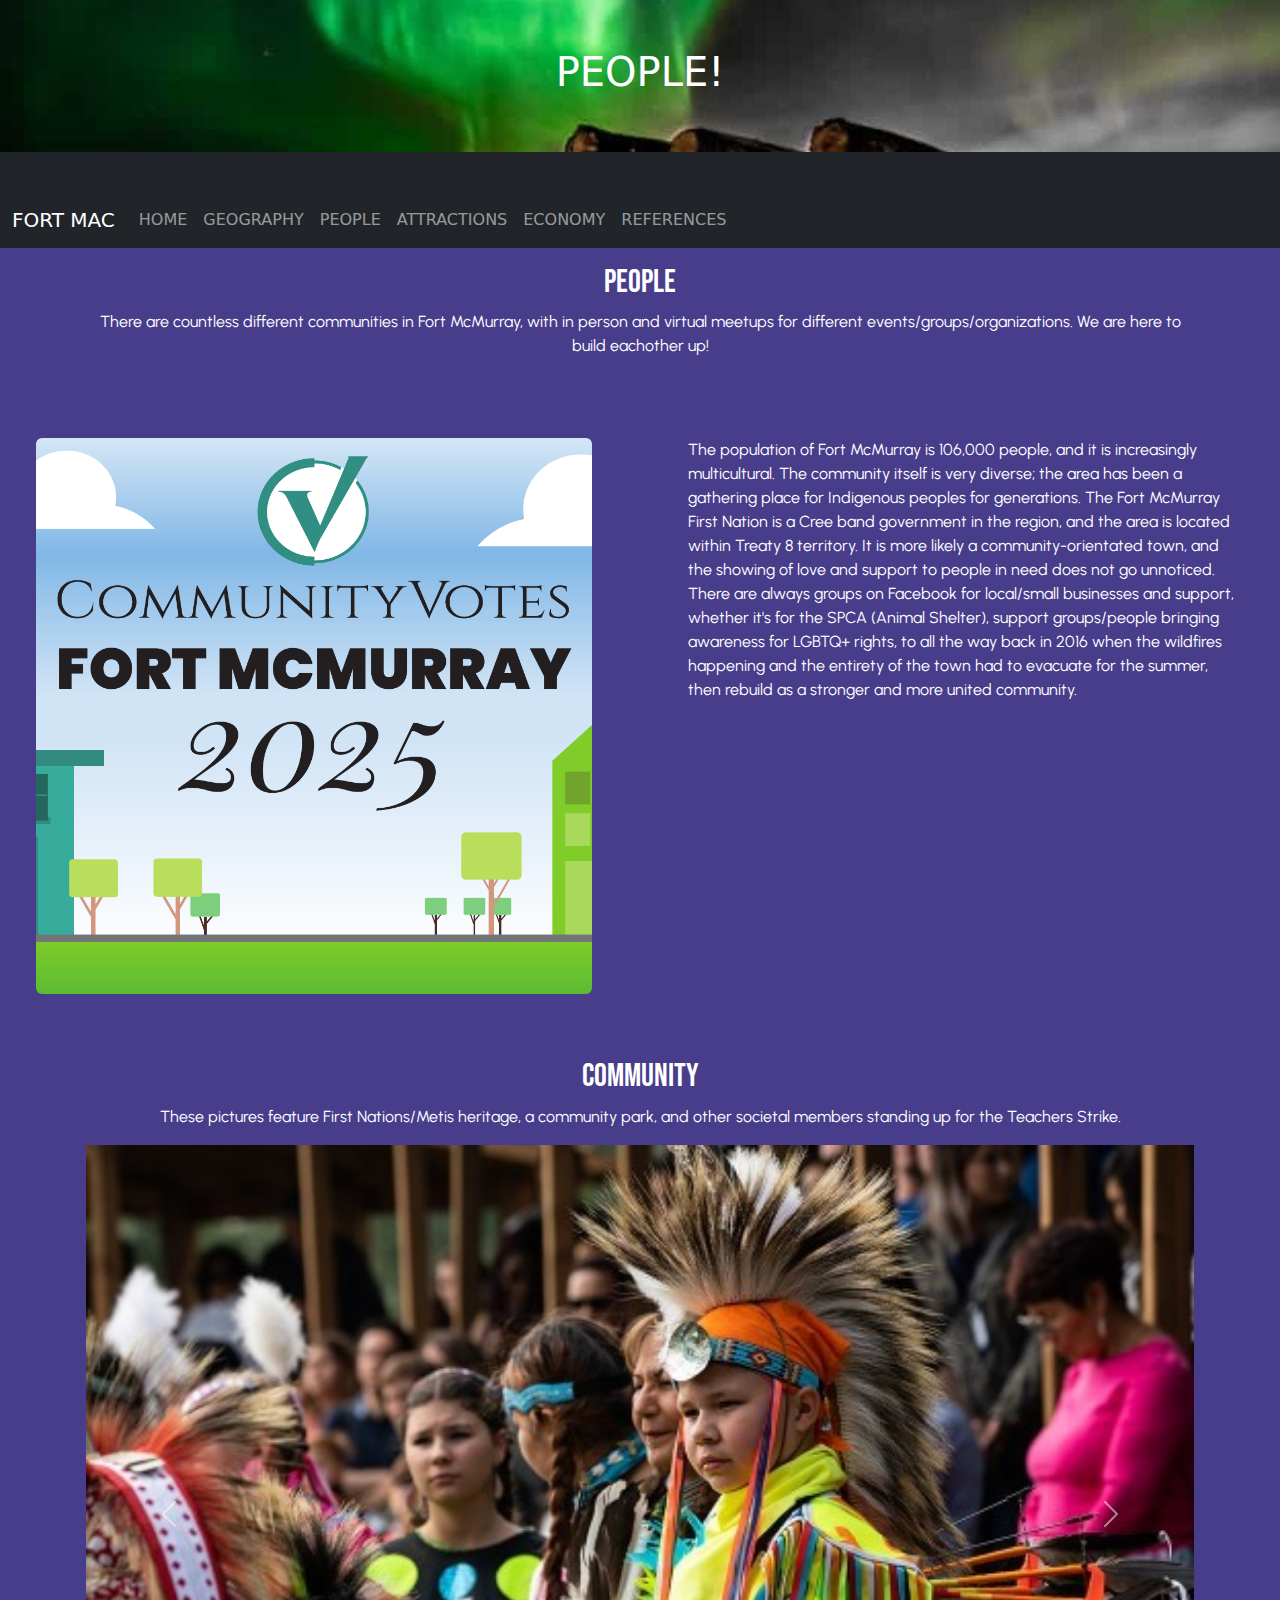
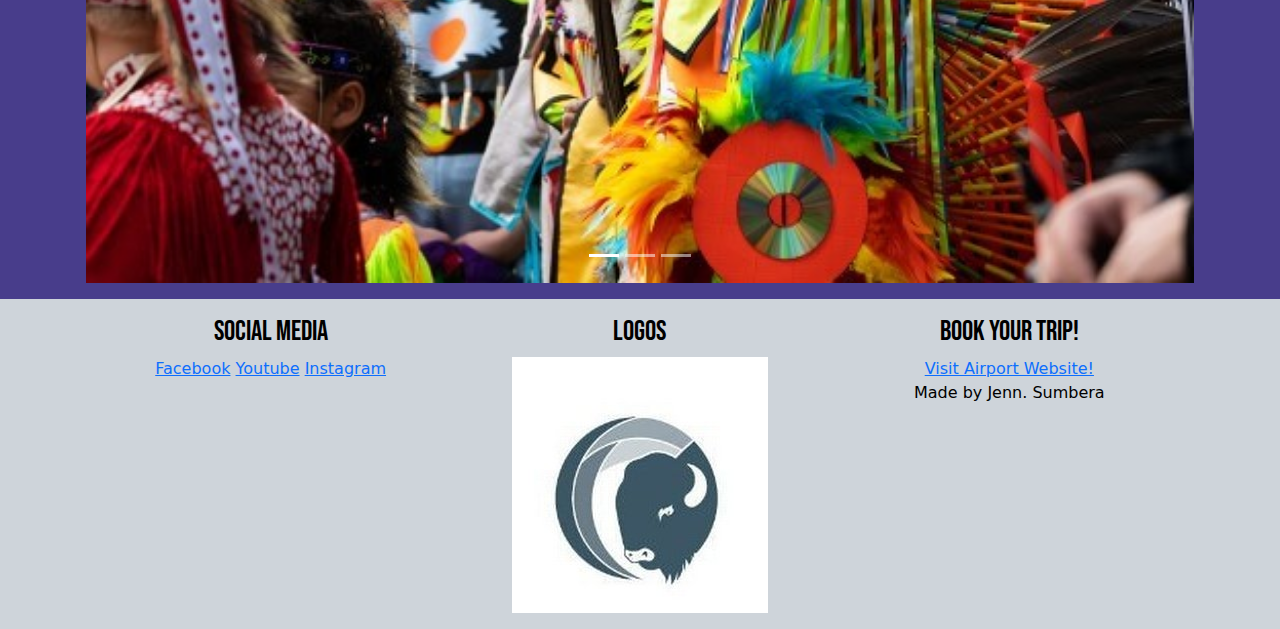
<file: people.html>
<!DOCTYPE html>
<html lang="en">
<head>
    <meta charset="UTF-8">
    <meta name="viewport" content="width=device-width, initial-scale=1.0">
    <title>Fort McMurray</title>

<style>
@import url('https://fonts.googleapis.com/css2?family=Bebas+Neue&family=Urbanist:ital,wght@0,100..900;1,100..900&display=swap');
</style>

    <link href="https://cdn.jsdelivr.net/npm/bootstrap@5.3.3/dist/css/bootstrap.min.css" rel="stylesheet">
 

    <link href="css/hometown.css" rel="stylesheet">


    <script src="https://cdn.jsdelivr.net/npm/bootstrap@5.3.3/dist/js/bootstrap.bundle.min.js"></script>

    <link rel="icon" href="images/regionallogo.jpg" />
</head>

<body>
    <header class="bg-danger py-5">
        <div class="container text-center text-white">
            <div class="row">
                <div class="col-sm-12">
                    <h1>PEOPLE!</h1>

                </div> <!--ends column-->
            </div> <!--ends row-->
        </div> <!--ends container-->
    </header>

    <!--navbar-->
    <nav class="navbar navbar-expand-sm bg-dark navbar-dark sticky-top">
  ...
</nav>
<nav class="navbar navbar-expand-sm bg-dark navbar-dark">
  <div class="container-fluid">
    <a class="navbar-brand" href="index.html">FORT MAC</a>
    <button class="navbar-toggler" type="button" data-bs-toggle="collapse" data-bs-target="#collapsibleNavbar">
      <span class="navbar-toggler-icon"></span>
    </button>
    <div class="collapse navbar-collapse" id="collapsibleNavbar">
      <ul class="navbar-nav">
        <li class="nav-item">
          <a class="nav-link" href="index.html">HOME</a>
        </li>
        <li class="nav-item">
          <a class="nav-link" href="geo.html">GEOGRAPHY</a>
        </li>
        <li class="nav-item">
          <a class="nav-link" href="people.html">PEOPLE</a>
        </li>
        <li class="nav-item">
          <a class="nav-link" href="attractions.html">ATTRACTIONS</a>
        </li>
         <li class="nav-item">
          <a class="nav-link" href="economy.html">ECONOMY</a>
        </li>
         <li class="nav-item">
          <a class="nav-link" href="references.html">REFERENCES</a>
        </li>
      </ul>
    </div>
  </div>
</nav>

<section>
 <div class="container text-center text-white">
<div class="row p-3">
<div class="col-sm-12">
<h2>People</h2>
<p>There are countless different communities in Fort McMurray, with in person and virtual meetups for different events/groups/organizations. We are here to build eachother up! </p>

<!--ends column-->
</div>
  <!--ends row-->
</div>
  <!--ends container-->
 </div>

<div class="row">
<div class="col-md-6 p-5">
<img class="img-fluid rounded" src="images/postercom.png" alt="">
</div>

<div class="col-md-6 p-5 text-white">
<p> The population of Fort McMurray is 106,000 people, and it is increasingly multicultural. The community itself is very diverse; the area has been a gathering place for Indigenous peoples for generations. The Fort McMurray First Nation is a Cree band government in the region, and the area is located within Treaty 8 territory. It is more likely a community-orientated town, and the showing of love and support to people in need does not go unnoticed. There are always groups on Facebook for local/small businesses and support, whether it's for the SPCA (Animal Shelter), support groups/people bringing awareness for LGBTQ+ rights, to all the way back in 2016 when the wildfires happening and the entirety of the town had to evacuate for the summer, then rebuild as a stronger and more united community.  </p>
</div>
<!--ends row-->
</div>

<!--2nd section-->
</section>


<section>
<div class="container text-center text-white">
<div class="row">
  <div class="col-sm-12 p-3">
<h2>Community</h2>
<p>These pictures feature First Nations/Metis heritage, a community park, and other societal members standing up for the Teachers Strike. </p>

<!-- Carousel -->
<div id="demo" class="carousel slide" data-bs-ride="carousel">

  <!-- Indicators/dots -->
  <div class="carousel-indicators">
    <button type="button" data-bs-target="#demo" data-bs-slide-to="0" class="active"></button>
    <button type="button" data-bs-target="#demo" data-bs-slide-to="1"></button>
    <button type="button" data-bs-target="#demo" data-bs-slide-to="2"></button>
  </div>

  <!-- The slideshow/carousel -->
  <div class="carousel-inner">
    <div class="carousel-item active">
      <img src="images/mckay.jpg" alt="Metis Day" class="d-block w-100">
   </div>
    <div class="carousel-item">
      <img src="images/park.jpg" alt="Park" class="d-block w-100">
    </div>
    <div class="carousel-item">
      <img src="images/strike.webp" alt="Thickwood" class="d-block w-100">
    </div>
  </div>

  <!-- Left and right controls/icons -->
  <button class="carousel-control-prev" type="button" data-bs-target="#demo" data-bs-slide="prev">
    <span class="carousel-control-prev-icon"></span>
  </button>
  <button class="carousel-control-next" type="button" data-bs-target="#demo" data-bs-slide="next">
    <span class="carousel-control-next-icon"></span>
  </button>
</div>

    <!--ends column-->
  </div>
<!--ends row-->
</div>
  <!--end container-->
</div>

</section>


<!--footer-->

<footer class="bg-dark-subtle text-black text-center">
<div class="container">
<div class="row p-3">
<div class="col-sm-4">
<h3>Social Media</h3>
<a href="https://www.facebook.com/ExploreFortMcMurrayWoodBuffalo/">Facebook</a>
<a href="https://www.youtube.com/channel/UCrSBpYGyhSJZNaOAxaQXReg">Youtube</a>
<a href="https://www.instagram.com/explorefmwb/">Instagram</a>
</div>
<div class="col-sm-4">
  <h3>Logos</h3>
  <img class="img-fluid" src="images/regionallogo.jpg">
</div>
<div class="col-sm-4">
<h3>Book your trip!</h3>
<a href="https://flyymm.com/">Visit Airport Website!</a>
<p>Made by Jenn. Sumbera</p>
</div>
  <!--ends row-->
</div>
<!--ends container-->
</div>



</footer>







</body>
</html>
</file>
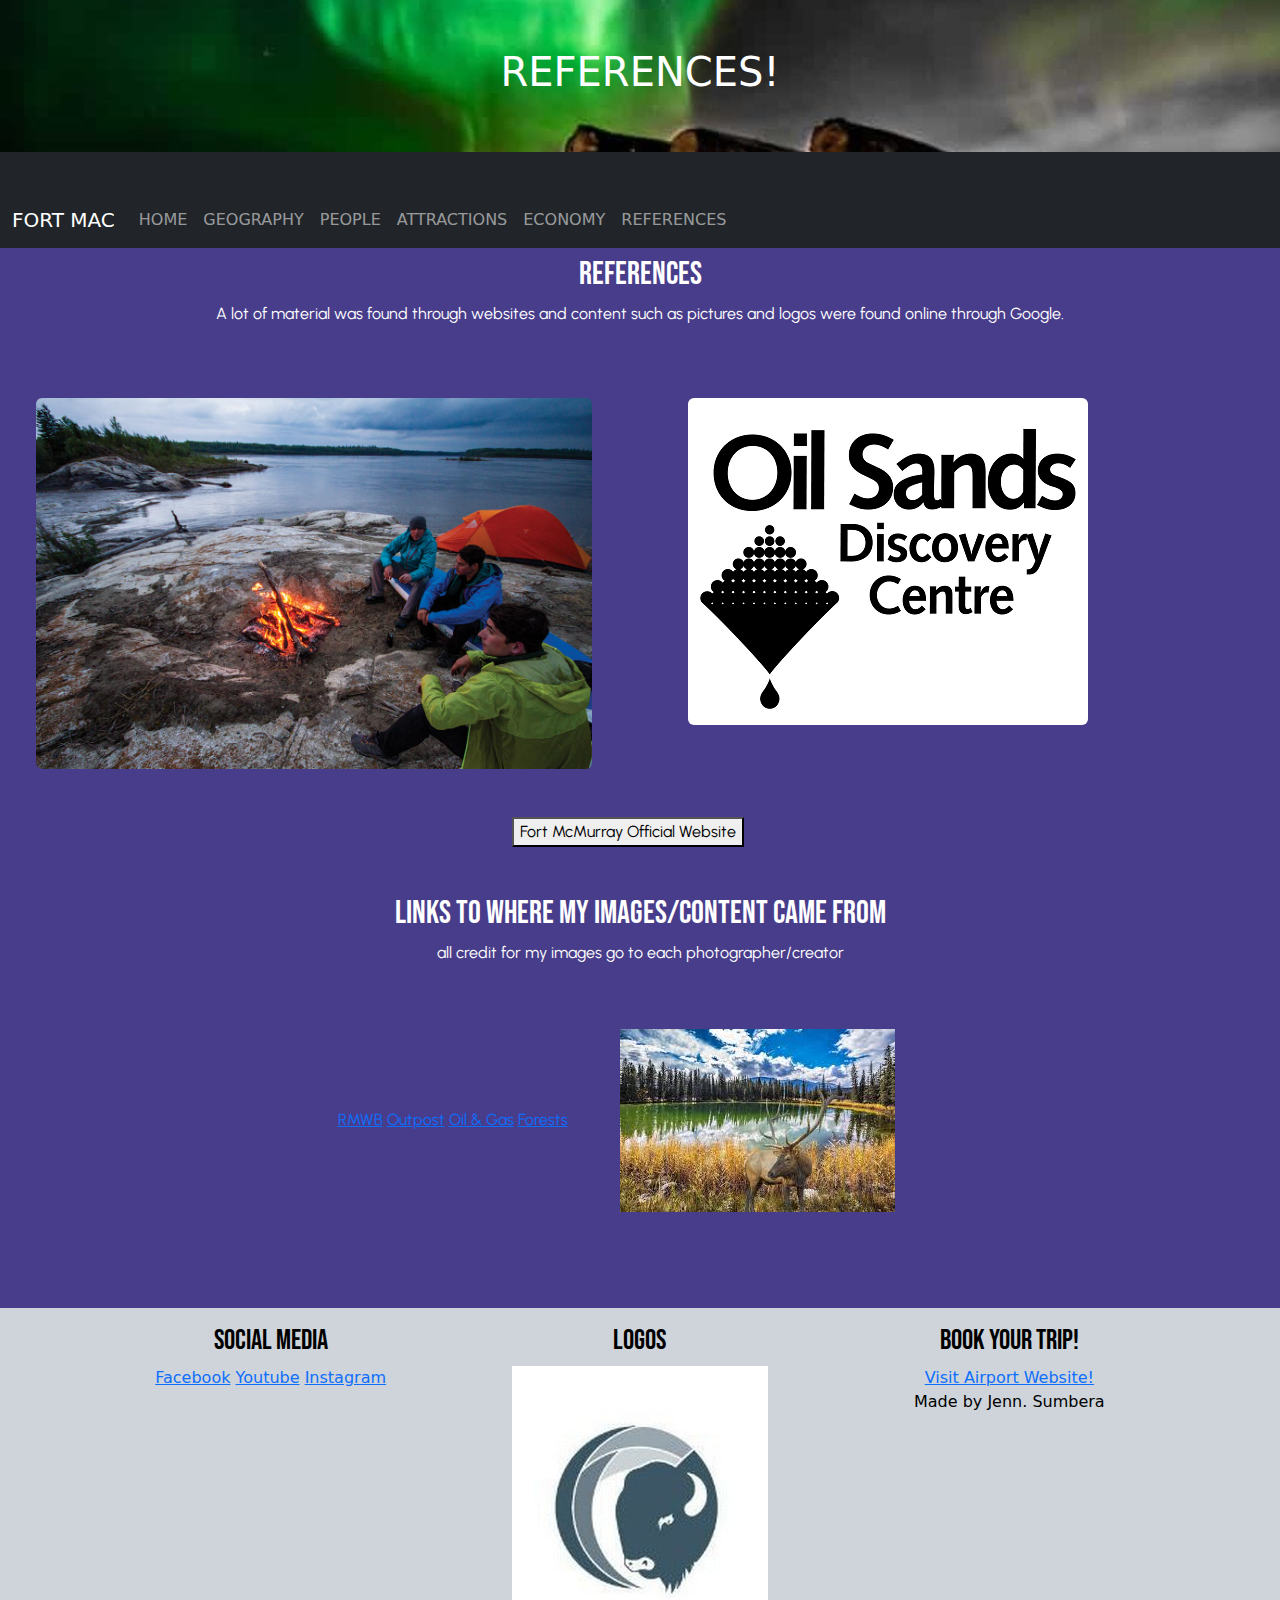
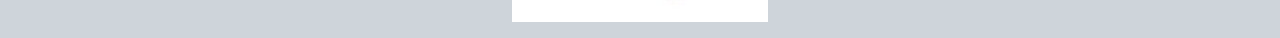
<file: references.html>
<!DOCTYPE html>
<html lang="en">
<head>
    <meta charset="UTF-8">
    <meta name="viewport" content="width=device-width, initial-scale=1.0">
    <title>Fort McMurray</title>

<style>
  
@import url('https://fonts.googleapis.com/css2?family=Bebas+Neue&family=Urbanist:ital,wght@0,100..900;1,100..900&display=swap');
</style>

    <link href="https://cdn.jsdelivr.net/npm/bootstrap@5.3.3/dist/css/bootstrap.min.css" rel="stylesheet">
 

    <link href="css/hometown.css" rel="stylesheet">


    <script src="https://cdn.jsdelivr.net/npm/bootstrap@5.3.3/dist/js/bootstrap.bundle.min.js"></script>

    <link rel="icon" href="images/regionallogo.jpg" />
</head>

<body>
    <header class="bg-danger py-5">
        <div class="container text-center text-white">
            <div class="row">
                <div class="col-sm-12">
                    <h1>REFERENCES!</h1>

                </div> <!--ends column-->
            </div> <!--ends row-->
        </div> <!--ends container-->
    </header>

    <!--navbar-->
    <nav class="navbar navbar-expand-sm bg-dark navbar-dark sticky-top">
  ...
</nav>
<nav class="navbar navbar-expand-sm bg-dark navbar-dark">
  <div class="container-fluid">
    <a class="navbar-brand" href="index.html">FORT MAC</a>
    <button class="navbar-toggler" type="button" data-bs-toggle="collapse" data-bs-target="#collapsibleNavbar">
      <span class="navbar-toggler-icon"></span>
    </button>
    <div class="collapse navbar-collapse" id="collapsibleNavbar">
      <ul class="navbar-nav">
        <li class="nav-item">
          <a class="nav-link" href="index.html">HOME</a>
        </li>
        <li class="nav-item">
          <a class="nav-link" href="geo.html">GEOGRAPHY</a>
        </li>
        <li class="nav-item">
          <a class="nav-link" href="people.html">PEOPLE</a>
        </li>
        <li class="nav-item">
          <a class="nav-link" href="attractions.html">ATTRACTIONS</a>
        </li>
         <li class="nav-item">
          <a class="nav-link" href="economy.html">ECONOMY</a>
        </li>
         <li class="nav-item">
          <a class="nav-link" href="references.html">REFERENCES</a>
        </li>
      </ul>
    </div>
  </div>
</nav>

<section>
 <div class="container text-center text-white">
<div class="row p-2">
<div class="col-sm-12">
<h2>References</h2>
<p>A lot of material was found through websites and content such as pictures and logos were found online through Google.</p>

<!--ends column-->
</div>
  <!--ends row-->
</div>
  <!--ends container-->
 </div>

<div class="row">
<div class="col-md-6 p-5">
<img class="img-fluid rounded" src="images/wbnp.jpg" alt=""></div>
<div class="col-md-6 p-5">
<img class="img-fluid rounded" src="images/oilsandslogo.png">
</div>

<div class="row">
  <div class="col-sm-12 text-center">
<a href="https://www.fmwb.ca/">
<button>Fort McMurray Official Website</button></a>
</div>
</div>
</div>
</section>

<section>
<div class="container text-center text-white py-5">
<div class="row">
  <div class="col-sm-12 text-white">
<h2>Links to where my images/content came from</h2>
<p>all credit for my images go to each photographer/creator</p>
<a href="https://participate.rmwb.ca/kiyam">RMWB</a>
<a href="https://outpostmagazine.com/stand-up-paddleboarding-wood-buffalo-national-park/">Outpost</a>
<a href="https://www.oilandgas360.com/the-return-of-peak-oil/">Oil & Gas</a>
<a href="https://www.gettyimages.ca/photos/fort-mcmurray">Forests</a>

 <img class="img-fluid p-5 rounded" src="images/wildlife.jpg">


</div>

    <!--ends column-->
  </div>
<!--ends row-->
</div>
  <!--end container-->
</div>

</section>


<!--footer-->

<footer class="bg-dark-subtle text-black text-center">
<div class="container">
<div class="row p-3">
<div class="col-sm-4">
<h3>Social Media</h3>
<a href="https://www.facebook.com/ExploreFortMcMurrayWoodBuffalo/">Facebook</a>
<a href="https://www.youtube.com/channel/UCrSBpYGyhSJZNaOAxaQXReg">Youtube</a>
<a href="https://www.instagram.com/explorefmwb/">Instagram</a>
</div>
<div class="col-sm-4">
  <h3>Logos</h3>
  <img class="img-fluid" src="images/regionallogo.jpg">
</div>
<div class="col-sm-4">
<h3>Book your trip!</h3>
<a href="https://flyymm.com/">Visit Airport Website!</a>
<p>Made by Jenn. Sumbera</p>
</div>
  <!--ends row-->
</div>
<!--ends container-->
</div>



</footer>







</body>
</html>
</file>
<file: css/madlibs.css>
.bg-main{
background-image: url(../images/trail.jpg);
background-size: cover;
background-position: center;
padding-bottom: 15%;
}

section{
font-family: "Oswald", sans-serif;
background-color: seagreen;

}

.formCol{
    background-color:plum;
    border: 6px solid rgba(152, 196, 253, 0.849);
    box-shadow: 20px 20px 0 rgba(0, 0, 0, 0.3);
    border-radius: 50px;
}

.formCol input{
     border: 5px solid rgba(54, 75, 122, 0.3);
     border-radius: 50px;
}
.btn{
    border-radius: 50px;
    box-shadow: 10px 10px 0 rgba(0, 0, 0, 0.64);
}


 header, footer{
     font-family: "Frijole", system-ui;
background-color: plum

 }
</file>
<file: 3intro.BS/css/customLooks.css>
header, #about{
    background-color: rgb(0, 184, 122);
}

footer{background-color: rgb(21, 29, 29);
    background-image: url(../bsImages/backgrounds/scallopWhite.png);
    background-repeat: repeat-x;
}


#about{
    background-image: url(../bsImages/backgrounds/Abstract-blue_0.jpg);
    background-repeat: no-repeat;
    background-size: cover;
    background-position: center;

}

body{
background-image: url(../bsImages/backgrounds/mountains.jpg);
background-size: cover;


}
</file>
<file: buttonClickCity/css/build.css>
/* Class for setting height to 40% of the viewport */
.customHeight{
    height:40vh;
}
/* main background colour */
.bg-main{
    background-color: rgb(255, 70, 70);
}

/* background colour for behind the city */
.bg_city{
    background-color: rgb(243, 214, 214)
}
</file>
<file: jsIntroFiles/css/introJsStyle.css>
header{
    background-image: url("../images/code2.jpg");
    background-size: cover;
    
}

.customHeight{
    height:40vh;
}
</file>
<file: css/hometown.css>
header{
   background-image: url(../images/aurora.jpg);
   background-size: cover;
   background-position: center;
   
}

section{

    background-color: darkslateblue;
    font-family: "Urbanist", sans-serif;
}

h2, h3{
  font-family: "Bebas Neue", sans-serif;
}

footer{
  background-color:darkslategray;



}
</file>
